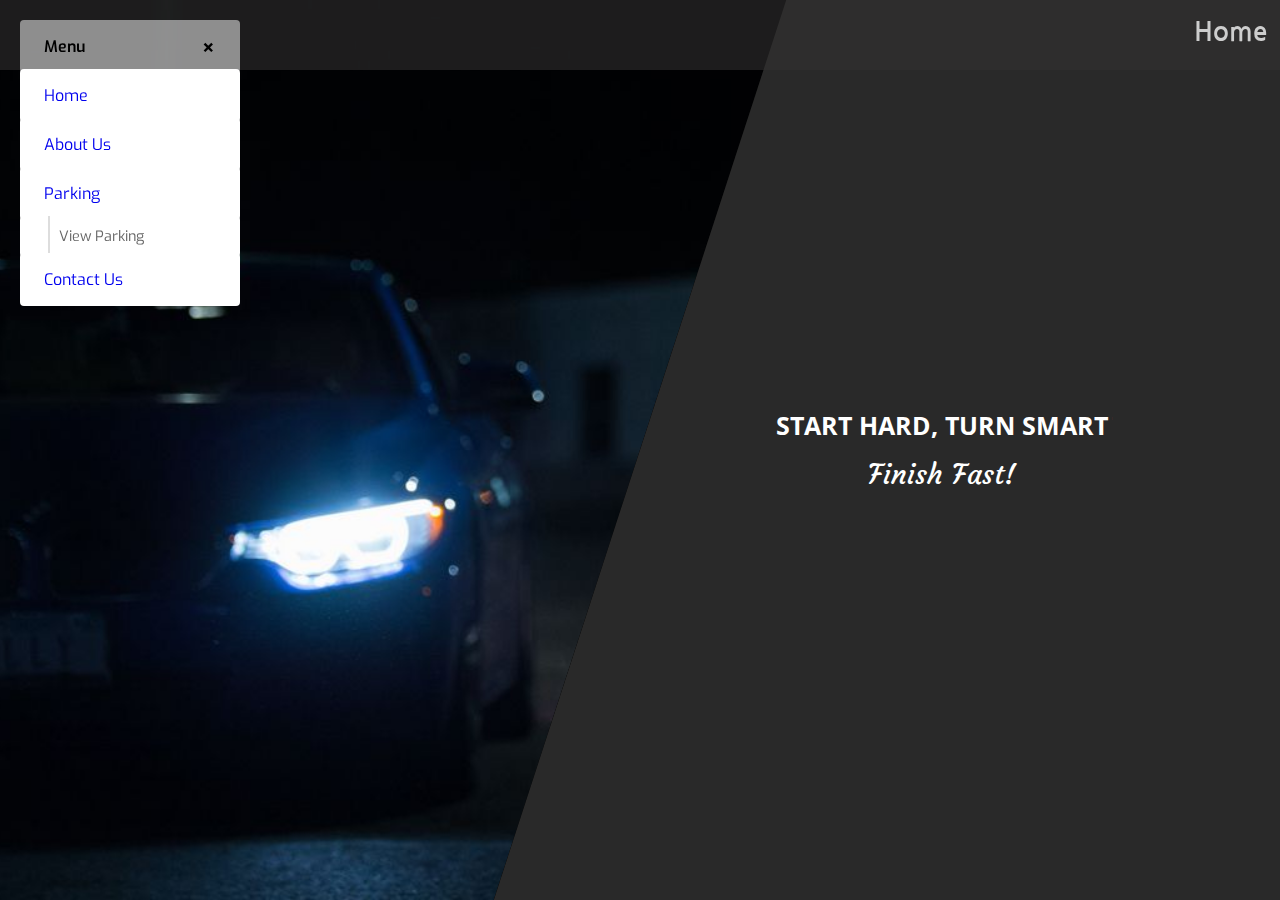
<file: index.html>
<!DOCTYPE html>
<html>
    <meta name="viewport" content="width=device-width, initial-scale=1.0">
    <link rel="stylesheet" href="style.css">
    <link rel="stylesheet" href="style_home.css">
    <link rel="preconnect" href="https://fonts.gstatic.com">
<link href="https://fonts.googleapis.com/css2?family=Open+Sans&display=swap" rel="stylesheet">
    <script src="https://cdnjs.cloudflare.com/ajax/libs/jquery/2.1.3/jquery.min.js"></script>
  
    

    <script>
        $(document).ready(function() {

var curPage = 1;
var numOfPages = $(".skw-page").length;
var animTime = 1000;
var scrolling = false;
var pgPrefix = ".skw-page-";

function pagination() {
  scrolling = true;

  $(pgPrefix + curPage).removeClass("inactive").addClass("active");
  $(pgPrefix + (curPage - 1)).addClass("inactive");
  $(pgPrefix + (curPage + 1)).removeClass("active");

  setTimeout(function() {
    scrolling = false;
  }, animTime);
};

function navigateUp() {
  if (curPage === 1) return;
  curPage--;
  pagination();
};

function navigateDown() {
  if (curPage === numOfPages) return;
  curPage++;
  pagination();
};

$(document).on("mousewheel DOMMouseScroll", function(e) {
  if (scrolling) return;
  if (e.originalEvent.wheelDelta > 0 || e.originalEvent.detail < 0) {
    navigateUp();
  } else { 
    navigateDown();
  }
});

$(document).on("keydown", function(e) {
  if (scrolling) return;
  if (e.which === 38) {
    navigateUp();
  } else if (e.which === 40) {
    navigateDown();
  }
});

});
    </script>

<body>
  
  <div class="menudiv">
    <nav class="menu">
        <header>Menu <span>×</span></header>
        <ol>
            <li class="menu-item"><a href="index.html">Home</a></li>
            <li class="menu-item"><a href="html_about.html">About Us</a></li>
            <li class="menu-item">
                <a href="html_view_parking.html">Parking</a>
                <ol class="sub-menu">
                    <li class="menu-item"><a href="html_view_parking.html">View Parking</a></li>
                   
                </ol>
            </li>
            
            
            <li class="menu-item"><a href="html_contact.html">Contact Us</a></li>
        </ol>
        <footer><button aria-label="Toggle Menu">Toggle</button></footer>
    </nav>
    </div>
    <div class="navibar">
      <h3>Home</h3>
    </div>
    <div class="skw-pages">
        <div class="skw-page skw-page-1 active">
          <div class="skw-page__half skw-page__half--left">
            <div class="skw-page__skewed">
              <div class="skw-page__content"></div>
            </div>
          </div>
          <div class="skw-page__half skw-page__half--right">
            <div class="skw-page__skewed">
              <div class="skw-page__content">
                <h2 class="skw-page__heading">Start Hard, Turn Smart</h2>
                <p class="skw-page__description">Finish Fast!</p>
              </div>
            </div>
          </div>
        </div>
        <div class="skw-page skw-page-2">
          <div class="skw-page__half skw-page__half--left">
            <div class="skw-page__skewed">
              <div class="skw-page__content">
                <h2 class="skw-page__heading"></h2>
                <p class="skw-page__description">Work Smarter not Harder, before you start be Safety Smart!</p>
              </div>
            </div>
          </div>
          <div class="skw-page__half skw-page__half--right">
            <div class="skw-page__skewed">
              <div class="skw-page__content"></div>
            </div>
          </div>
        </div>
        
        
      </div>
      <script src="script.js"></script>
      <script src="https://code.jquery.com/jquery-3.3.1.js"></script>
</body>
</html>
</file>
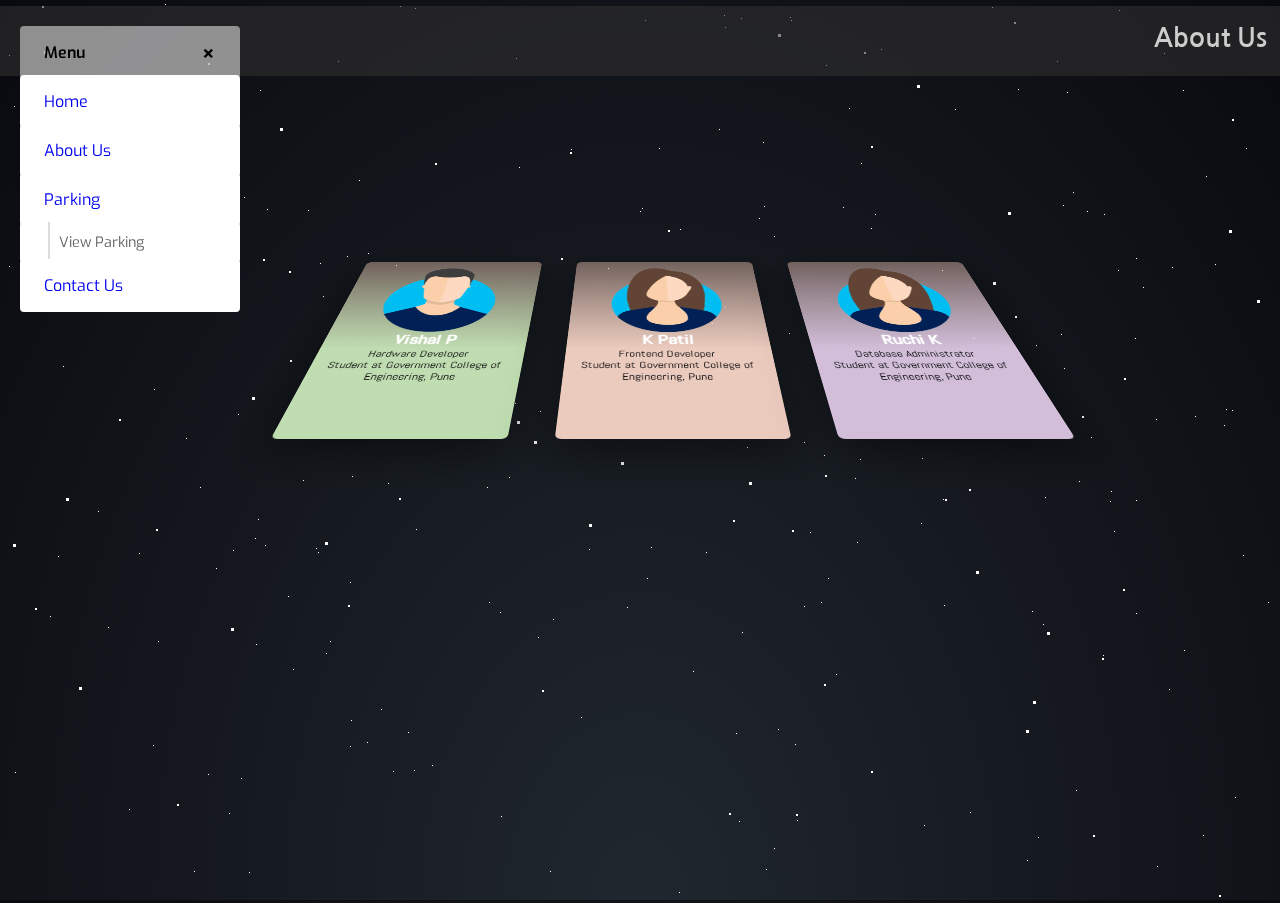
<file: html_about.html>
<!DOCTYPE html>
<html>
    <meta name="viewport" content="width=device-width, initial-scale=1.0">
    <style>
        html{
  height: 100%;
  background: radial-gradient(ellipse at bottom, #20272e 0%, #090a0f 100%);
  overflow: hidden;
  

}
    </style>
    <link rel="stylesheet" href="style.css">
    <link rel="stylesheet" href="style_aboutus.css">
 
<body>
   
    <div id='stars'></div>
    <div id='stars2'></div>
    <div id='stars3'></div>
   
    <div class="menudiv">
        <nav class="menu">
            <header>Menu <span>×</span></header>
            <ol>
                <li class="menu-item"><a href="index.html">Home</a></li>
                <li class="menu-item"><a href="html_about.html">About Us</a></li>
                <li class="menu-item">
                    <a href="html_view_parking.html">Parking</a>
                    <ol class="sub-menu">
                        <li class="menu-item"><a href="html_view_parking.html">View Parking</a></li>
                      
                    </ol>
                </li>
               
                
                <li class="menu-item"><a href="html_contact.html">Contact Us</a></li>
            </ol>
            <footer><button aria-label="Toggle Menu">Toggle</button></footer>
        </nav>
        </div>
        <div class="navibar">
          <h3>About Us</h3>
        </div>
    
    <div class="cards">
        <div class="card1">
        <img src="images/male avatar.png" alt="Vishal">
        <h3>Vishal P</h3>
        <p>Hardware Developer <br> Student at Government College of Engineering, Pune</p>
        </div>

        <div class="card2">
        <img src="images/female avatar.png" alt="Kirti">
        <h3>K Patil</h3>
        <p>Frontend Developer <br> Student at Government College of Engineering, Pune</p>
        </div>

        <div class="card3">
        <img src="images/female avatar.png" alt="Ruchi">
        <h3>Ruchi K</h3>
        <p>Database Administrator<br> Student at Government College of Engineering, Pune</p>
        </div>
    </div>
   
    
    

    
   
    <script src="https://code.jquery.com/jquery-3.3.1.js"></script>
    <script src="script.js"></script>
</body>
</html>
</file>
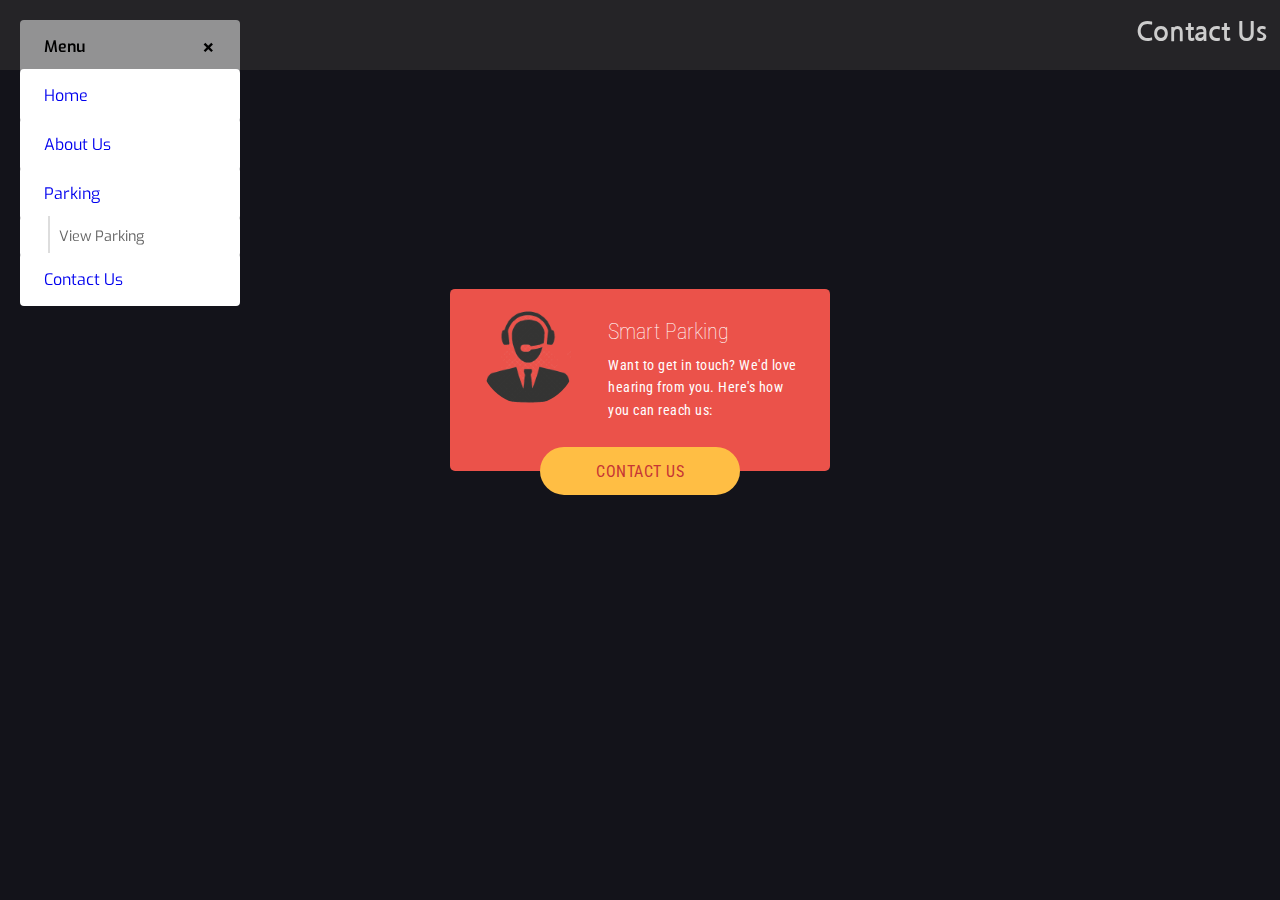
<file: html_contact.html>
<!DOCTYPE html>
<html>
    <meta name="viewport" content="width=device-width, initial-scale=1.0">
    <link rel="stylesheet" href="style.css">

    <link rel="stylesheet" href="style_contact.css">
    

<body>
  
  <div class="menudiv">
    <nav class="menu">
        <header>Menu <span>×</span></header>
        <ol>
            <li class="menu-item"><a href="index.html">Home</a></li>
            <li class="menu-item"><a href="html_about.html">About Us</a></li>
            <li class="menu-item">
                <a href="html_view_parking.html">Parking</a>
                <ol class="sub-menu">
                    <li class="menu-item"><a href="html_view_parking.html">View Parking</a></li>
                    
                </ol>
            </li>
            
            
            <li class="menu-item"><a href="html_contact.html">Contact Us</a></li>
        </ol>
        <footer><button aria-label="Toggle Menu">Toggle</button></footer>
    </nav>
    </div>
    <div class="navibar">
      <h3>Contact Us</h3>
    </div>
        <div class="contact-area">
            <div class="contact">
              <main>
                <section>
                  <div class="content">
                    <img src="images/contactus.png" alt="Profile Image">
          
                    <aside>
                      <h1>Smart Parking </h1>
                      <p>Want to get in touch? We'd love hearing from you. Here's how you can reach us:</p>
                    </aside>
                    
                    <button>
                      <span>Contact Us</span>
                      
                      <svg xmlns="http://www.w3.org/2000/svg" width="48" height="48" viewBox="0 0 48 48"> <g class="nc-icon-wrapper" fill="#444444"> <path d="M14.83 30.83L24 21.66l9.17 9.17L36 28 24 16 12 28z"></path> </g> </svg>
                    </button>
                  </div>
          
                  <div class="title"><p>Contact Me</p></div>
                </section>
          
                
              </main>
          
              <nav>
                <a href="#" class="gmail">
                  <div class="icon">
                    <svg viewBox="0 0 16 16" xmlns="http://www.w3.org/2000/svg"><path d="M16 3v10c0 .567-.433 1-1 1h-1V4.925L8 9.233 2 4.925V14H1c-.567 0-1-.433-1-1V3c0-.283.108-.533.287-.712C.467 2.107.718 2 1 2h.333L8 6.833 14.667 2H15c.283 0 .533.108.713.288.179.179.287.429.287.712z" fill-rule="evenodd"/></svg>
                  </div>
          
                  <div class="content">
                    <h1>Email</h1>
                    <span>Smartparkrusingiot08@gmail.com</span>
                  </div>
                  
                  <svg class="arrow" xmlns="http://www.w3.org/2000/svg" width="48" height="48" viewBox="0 0 48 48"> <g class="nc-icon-wrapper" fill="#444444"> <path d="M17.17 32.92l9.17-9.17-9.17-9.17L20 11.75l12 12-12 12z"></path> </g> </svg>
                </a>
          
                <a href="#" class="facebook">
                  <div class="icon">
                    <svg viewBox="0 0 16 16" xmlns="http://www.w3.org/2000/svg" fill-rule="evenodd" clip-rule="evenodd" stroke-linejoin="round" stroke-miterlimit="1.414"><path d="M15.117 0H.883C.395 0 0 .395 0 .883v14.234c0 .488.395.883.883.883h7.663V9.804H6.46V7.39h2.086V5.607c0-2.066 1.262-3.19 3.106-3.19.883 0 1.642.064 1.863.094v2.16h-1.28c-1 0-1.195.48-1.195 1.18v1.54h2.39l-.31 2.42h-2.08V16h4.077c.488 0 .883-.395.883-.883V.883C16 .395 15.605 0 15.117 0" fill-rule="nonzero"/></svg>
                  </div>
          
                  <div class="content">
                    <h1>Facebook</h1>
                    <span>SmartParkingDesign</span>
                  </div>
                  
                  <svg class="arrow" xmlns="http://www.w3.org/2000/svg" width="48" height="48" viewBox="0 0 48 48"> <g class="nc-icon-wrapper" fill="#444444"> <path d="M17.17 32.92l9.17-9.17-9.17-9.17L20 11.75l12 12-12 12z"></path> </g> </svg>
                </a>
          
                <a href="#" class="twitter">
                  <div class="icon">
                    <svg viewBox="0 0 16 16" xmlns="http://www.w3.org/2000/svg" fill-rule="evenodd" clip-rule="evenodd" stroke-linejoin="round" stroke-miterlimit="1.414"><path d="M16 3.038c-.59.26-1.22.437-1.885.517.677-.407 1.198-1.05 1.443-1.816-.634.37-1.337.64-2.085.79-.598-.64-1.45-1.04-2.396-1.04-1.812 0-3.282 1.47-3.282 3.28 0 .26.03.51.085.75-2.728-.13-5.147-1.44-6.766-3.42C.83 2.58.67 3.14.67 3.75c0 1.14.58 2.143 1.46 2.732-.538-.017-1.045-.165-1.487-.41v.04c0 1.59 1.13 2.918 2.633 3.22-.276.074-.566.114-.865.114-.21 0-.41-.02-.61-.058.42 1.304 1.63 2.253 3.07 2.28-1.12.88-2.54 1.404-4.07 1.404-.26 0-.52-.015-.78-.045 1.46.93 3.18 1.474 5.04 1.474 6.04 0 9.34-5 9.34-9.33 0-.14 0-.28-.01-.42.64-.46 1.2-1.04 1.64-1.7z" fill-rule="nonzero"/></svg>
                  </div>
          
                  <div class="content">
                    <h1>Twitter</h1>
                    <span>@SmartParkingDesign08</span>
                  </div>
                  
                  <svg class="arrow" xmlns="http://www.w3.org/2000/svg" width="48" height="48" viewBox="0 0 48 48"> <g class="nc-icon-wrapper" fill="#444444"> <path d="M17.17 32.92l9.17-9.17-9.17-9.17L20 11.75l12 12-12 12z"></path> </g> </svg>
                </a>
              </nav>
            </div>
          </div>
          <script src="https://cdnjs.cloudflare.com/ajax/libs/jquery/3.2.1/jquery.min.js"></script>
    <script src="script_contact.js"></script>
        <script src="https://code.jquery.com/jquery-3.3.1.js"></script>
        <script src="script.js"></script>
        
    
    </body>
    </html>
</file>
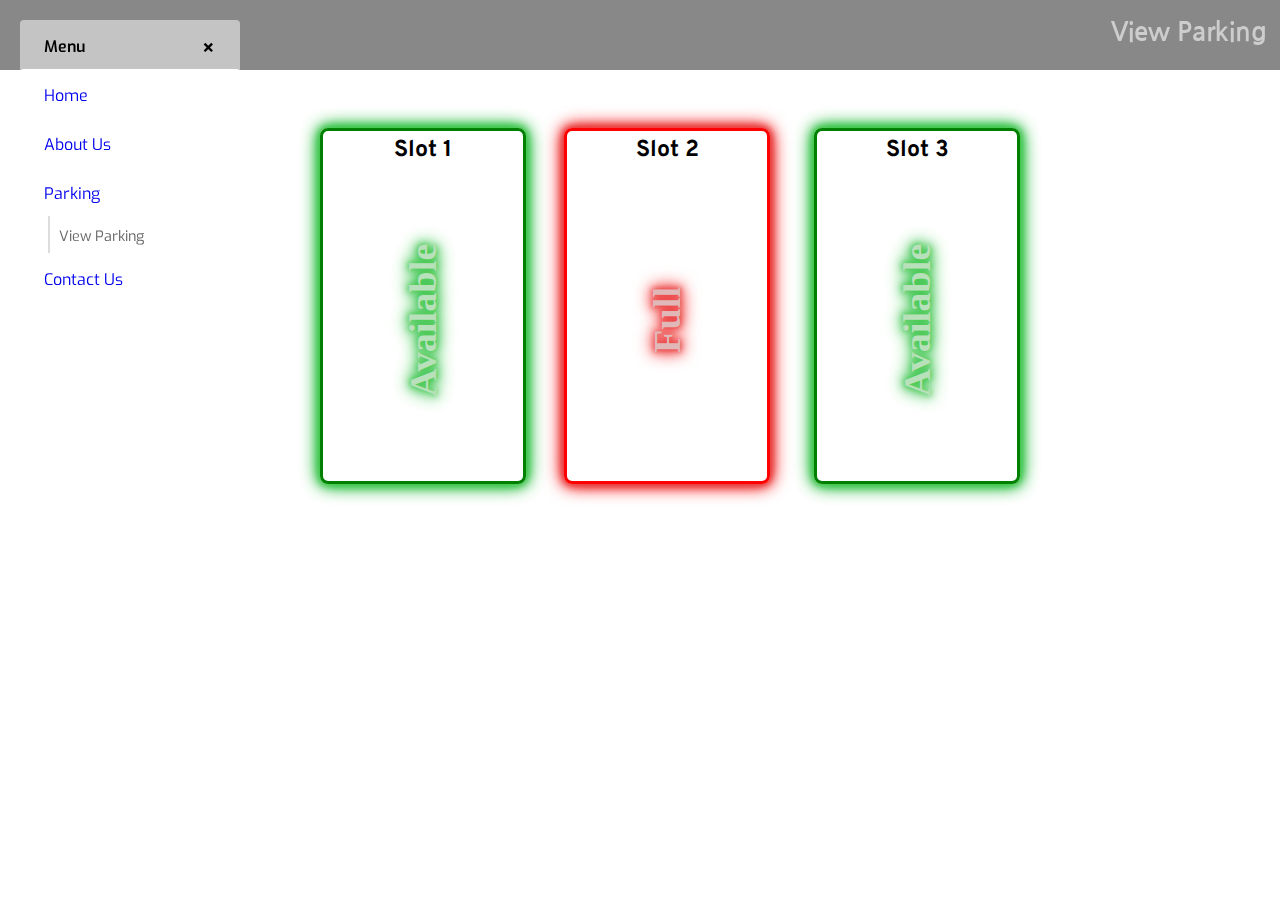
<file: html_view_parking.html>
<!DOCTYPE html>
<html>
    <meta name="viewport" content="width=device-width, initial-scale=1.0">
    <link rel="preconnect" href="https://fonts.gstatic.com">
    <link rel="preconnect" href="https://fonts.gstatic.com">
    <link rel="preconnect" href="https://fonts.gstatic.com">
    <link href="https://fonts.googleapis.com/css2?family=Overpass&display=swap" rel="stylesheet">
    <link rel="stylesheet" href="style.css">
    <link rel="stylesheet" href="style_viewparking.css">
    
   

<body>
  
    <div class="menudiv">
        <nav class="menu">
            <header>Menu <span>×</span></header>
            <ol>
                <li class="menu-item"><a href="index.html">Home</a></li>
                <li class="menu-item"><a href="html_about.html">About Us</a></li>
                <li class="menu-item">
                    <a href="html_view_parking.html">Parking</a>
                    <ol class="sub-menu">
                        <li class="menu-item"><a href="html_view_parking.html">View Parking</a></li>
                        
                    </ol>
                </li>
                
                
                <li class="menu-item"><a href="html_contact.html">Contact Us</a></li>
            </ol>
            <footer><button aria-label="Toggle Menu">Toggle</button></footer>
        </nav>
        </div>
        <div class="navibar">
          <h3>View Parking</h3>
        </div>
        <div class="booking">
        <div class="booking-buttons">
        <div></div>
        <div></div>
        <div></div>
        </div>
        <div class="slots">
            <div id="slot1" class="not-booked">
                <h3 class="slotname">Slot 1</h3>
                <div>
                    <h2></h2>
                </div>
                
            </div>
            <div id="slot2" class="booked">
                <h3 class="slotname">Slot 2</h3>
                <div>
                    <h2></h2>
                </div>
                
            </div>

            <div id="slot3" class="not-booked">
                <h3 class="slotname">Slot 3</h3>
                <div>
                    <h2></h2>
                </div>
            </div>
        </div>
        </div>
      <script src="https://code.jquery.com/jquery-3.3.1.js"></script>
    <script src="script.js"></script>
    
    

</body>
</html>
</file>
<file: style.css>
@import url('https://fonts.googleapis.com/css2?family=Nanum+Gothic:wght@800&display=swap');
@import url('https://fonts.googleapis.com/css2?family=Exo:wght@500&display=swap');
.menudiv{
    position:fixed;
    width:220px;
  z-index: 2;
  }
  nav {
    font-family: 'Exo', sans-serif;
    --duration: .5s;
    --easing: ease-in-out;
    position: relative;
    width: 220px;
    margin: 20px;
  }
  nav ol {
    list-style-type: none;
    margin: 0;
    padding: 0;
  }
  nav li {
    margin: -4px 0 0 0;
  }
  nav a {

    display: block;
    text-decoration: none;
    background: #fff;
    transform-origin: 0 0;
    transition: transform var(--duration) var(--easing), color var(--duration) var(--easing);
    transition-delay: var(--delay-out);
    border-radius: 4px;
    padding: 1em 1.52em;
  }
  nav a:hover {
    background: #efefef;
  }
  nav .sub-menu a {
    font-size: .9em;
    color: #666666;
    border-left: 2em solid white;
    padding: .75em;
    background: linear-gradient(to right, #dddddd 2px, #ffffff 2px);
  }
  nav .sub-menu a:hover {
    background: linear-gradient(to right, #dddddd 2px, #efefef 2px);
  }
  nav header {
    font-weight: 600;
    display: block;
    background: rgba(255, 255, 255, 0.5);
    transform-origin: 0 0;
    transition: transform var(--duration) var(--easing), color var(--duration) var(--easing);
    transition-delay: var(--delay-out);
    border-radius: 4px;
    padding: 1em 1.52em;
  }
  nav header span {
    border: none;
    background: transparent;
    font-size: 1.5em;
    padding: 0;
    cursor: pointer;
    line-height: 1;
    float: right;
  }
  nav footer button {
    position: absolute;
    top: 0;
    left: 0;
    border: none;
    padding: calc(1em - 2px);
    width: 100%;
    transform-origin: 0 0;
    transition: transform var(--duration) var(--easing);
    transition-delay: calc(var(--duration) + (.1s * (var(--count) / 2)));
    cursor: pointer;
    outline: none;
    background: #cdcdcd;
    opacity: 0;
  }
  nav.closed a,
  nav.closed header {
    transform: translateY(calc(var(--top) * -1)) scaleY(0.1) scaleX(0.2);
    transition-delay: var(--delay-in);
    color: transparent;
  }
  nav.closed footer button {
    transition-delay: 0s;
    transform: scaleY(0.7) scaleX(0.2);
  }


.navibar{
    position: fixed;
    display: flex;
    justify-content: right;
    align-items: right;
    flex-direction: row;
    flex-wrap: wrap;
    background-color: #33313193;
    width: 100%;
    height: 70px;
    z-index: 1;
    pointer-events: none;
  }
  .navibar h3{
    font-family: 'Nanum Gothic', sans-serif;
    padding-top: 0.5%;
    padding-left: 10;
    margin:1%;
    justify-content: center;
  text-align: right;
  font-size: 2vw;
  color:#cdcdcd;
    width:100%
  }
</file>
<file: style_home.css>
@import url('https://fonts.googleapis.com/css2?family=Courgette&display=swap');
html {
  scroll-behavior: smooth;
}
body{
  margin: 0;
  padding: 0;
  font-family:Poppins;
}

*, *:before, *:after {
  box-sizing: border-box;
  margin: 0;
  padding: 0;
}

body {
  background: #15181A;
  font-family: "Open Sans", Helvetica, Arial, sans-serif;
}

.skw-pages {
  overflow: hidden;
  position: relative;
  height: 100vh;
}

.skw-page {
  position: absolute;
  left: 0;
  top: 0;
  width: 100%;
}
.skw-page__half {
  position: absolute;
  top: 0;
  width: 50%;
  height: 100vh;
  transition: transform 1s;
}
.skw-page__half--left {
  left: 0;
  transform: translate3d(-32.4vh, 100%, 0);
}
.skw-page__half--right {
  left: 50%;
  transform: translate3d(32.4vh, -100%, 0);
}
.skw-page.active .skw-page__half {
  transform: translate3d(0, 0, 0);
}
.skw-page__skewed {
  overflow: hidden;
  position: absolute;
  top: 0;
  width: 140%;
  height: 100%;
  transform: skewX(-18deg);
  background: #000;
}
.skw-page__half--left .skw-page__skewed {
  left: -40%;
}
.skw-page__half--right .skw-page__skewed {
  right: -40%;
}
.skw-page__content {
  display: flex;
  align-items: center;
  justify-content: center;
  flex-flow: column wrap;
  position: absolute;
  left: 0;
  top: 0;
  width: 100%;
  height: 100%;
  padding: 0 30%;
  color: #fff;
  transform: skewX(18deg);
  transition: transform 1s, opacity 1s;
  background-size: cover;
}
.skw-page__half--left .skw-page__content {
  padding-left: 30%;
  padding-right: 30%;
  transform-origin: 100% 0;
}
.skw-page__half--right .skw-page__content {
  padding-left: 30%;
  padding-right: 30%;
  transform-origin: 0 100%;
}
.skw-page.inactive .skw-page__content {
  opacity: 0.5;
  transform: skewX(18deg) scale(0.95);
}
.skw-page__heading {
  
  margin-bottom: 15px;
  text-transform: uppercase;
  font-size: 25px;
  text-align: center;
}
.skw-page__description {
  font-size: 28px;
  text-align: center;
  font-family: 'Courgette', cursive;}
.skw-page__link {
  color: #FFA0A0;
}
.skw-page-1 .skw-page__half--left .skw-page__content {
  background-image: url("images/home_1.jpg");
}
.skw-page-1 .skw-page__half--right .skw-page__content {
  background: #292929;
}
.skw-page-2 .skw-page__half--left .skw-page__content {
  background: #292929;
}
.skw-page-2 .skw-page__half--right .skw-page__content {
  background-image: url("images/home_2.jpg");
}
.skw-page-3 .skw-page__half--left .skw-page__content {
  background-image: url("images/home_3.jpg");
}
.skw-page-3 .skw-page__half--right .skw-page__content {
  background: #292929;
}
.skw-page-4 .skw-page__half--left .skw-page__content {
  background: #292929;
}
.skw-page-4 .skw-page__half--right .skw-page__content {
  background-image: url("images/home_4.jpg");
}
.skw-page-5 .skw-page__half--left .skw-page__content {
  background-image: url("images/home_5.jpg");
}
.skw-page-5 .skw-page__half--right .skw-page__content {
  background: #292929;
}
</file>
<file: style_aboutus.css>
@import url('https://fonts.googleapis.com/css2?family=Quattrocento+Sans:wght@700&family=Raleway:wght@500&family=Signika:wght@300&family=Varela+Round&display=swap');
@import url('https://fonts.googleapis.com/css?family=Exo:700');
@import url('https://fonts.googleapis.com/css?family=Abel');
@import url("https://fonts.googleapis.com/css?family=Montserrat");

*{
  margin: 0;
  padding: 0;
}
html, body {
  height:100vh;
  overflow: hidden;
}




.wrapper{
  width: 100%;
}

#stars {
  
  width: 1px;
  height: 1px;
  background: transparent;
  box-shadow: 1925px 1770px #FFF , 1214px 1442px #FFF , 128px 1890px #FFF , 1514px 1041px #FFF , 1859px 436px #FFF , 1252px 1587px #FFF , 565px 1115px #FFF , 474px 1481px #FFF , 129px 809px #FFF , 1038px 837px #FFF , 1532px 1378px #FFF , 518px 1032px #FFF , 293px 669px #FFF , 706px 552px #FFF , 221px 161px #FFF , 1635px 1562px #FFF , 249px 872px #FFF , 1571px 1759px #FFF , 1183px 90px #FFF , 1582px 248px #FFF , 32px 1486px #FFF , 519px 167px #FFF , 869px 368px #FFF , 863px 1617px #FFF , 216px 568px #FFF , 165px 4px #FFF , 826px 65px #FFF , 1045px 497px #FFF , 880px 408px #FFF , 1828px 1195px #FFF , 550px 1755px #FFF , 1086px 1274px #FFF , 255px 538px #FFF , 579px 1208px #FFF , 77px 1325px #FFF , 413px 1088px #FFF , 1525px 1801px #FFF , 1730px 484px #FFF , 83px 1185px #FFF , 354px 1393px #FFF , 221px 1348px #FFF , 665px 1918px #FFF , 1004px 1194px #FFF , 712px 323px #FFF , 1985px 156px #FFF , 415px 8px #FFF , 1773px 1634px #FFF , 1493px 126px #FFF , 1438px 1493px #FFF , 258px 519px #FFF , 1655px 25px #FFF , 1371px 756px #FFF , 1498px 1635px #FFF , 1777px 1174px #FFF , 659px 148px #FFF , 1572px 365px #FFF , 1738px 1608px #FFF , 62px 1332px #FFF , 1691px 875px #FFF , 885px 1363px #FFF , 1207px 1455px #FFF , 810px 532px #FFF , 1794px 1980px #FFF , 865px 1204px #FFF , 1146px 1409px #FFF , 1547px 1459px #FFF , 1865px 1167px #FFF , 214px 1201px #FFF , 1780px 1081px #FFF , 1214px 1165px #FFF , 388px 483px #FFF , 1545px 75px #FFF , 660px 1192px #FFF , 857px 542px #FFF , 721px 1333px #FFF , 789px 333px #FFF , 955px 109px #FFF , 1855px 212px #FFF , 934px 1254px #FFF , 1650px 1184px #FFF , 1668px 1683px #FFF , 1474px 1050px #FFF , 193px 82px #FFF , 414px 770px #FFF , 384px 1977px #FFF , 1653px 203px #FFF , 641px 949px #FFF , 540px 411px #FFF , 1206px 1890px #FFF , 739px 821px #FFF , 1359px 1929px #FFF , 1104px 214px #FFF , 1668px 986px #FFF , 763px 142px #FFF , 1943px 1598px #FFF , 308px 210px #FFF , 445px 378px #FFF , 589px 549px #FFF , 1982px 242px #FFF , 611px 1334px #FFF , 310px 1850px #FFF , 1381px 835px #FFF , 36px 1881px #FFF , 1361px 1871px #FFF , 942px 1427px #FFF , 1668px 50px #FFF , 265px 545px #FFF , 836px 396px #FFF , 763px 1700px #FFF , 1902px 1492px #FFF , 1528px 1537px #FFF , 260px 90px #FFF , 392px 1972px #FFF , 432px 765px #FFF , 1063px 205px #FFF , 512px 1560px #FFF , 211px 1986px #FFF , 685px 1613px #FFF , 797px 820px #FFF , 766px 869px #FFF , 1845px 127px #FFF , 1287px 1336px #FFF , 1307px 14px #FFF , 830px 1131px #FFF , 1651px 1632px #FFF , 705px 1789px #FFF , 1917px 1570px #FFF , 263px 1005px #FFF , 883px 1117px #FFF , 1477px 1840px #FFF , 1628px 568px #FFF , 584px 1586px #FFF , 1665px 1216px #FFF , 1457px 5px #FFF , 352px 929px #FFF , 338px 61px #FFF , 1876px 1815px #FFF , 206px 1517px #FFF , 1823px 1993px #FFF , 1146px 1466px #FFF , 441px 1500px #FFF , 242px 1760px #FFF , 905px 1364px #FFF , 20px 1593px #FFF , 14px 106px #FFF , 1697px 523px #FFF , 368px 253px #FFF , 500px 612px #FFF , 645px 20px #FFF , 108px 627px #FFF , 1331px 1656px #FFF , 1758px 610px #FFF , 320px 263px #FFF , 1752px 583px #FFF , 585px 1788px #FFF , 1520px 1628px #FFF , 1134px 1214px #FFF , 1975px 1647px #FFF , 871px 228px #FFF , 875px 214px #FFF , 956px 1006px #FFF , 552px 1432px #FFF , 1293px 953px #FFF , 194px 871px #FFF , 25px 1794px #FFF , 1103px 655px #FFF , 1577px 572px #FFF , 323px 296px #FFF , 1119px 10px #FFF , 152px 1452px #FFF , 532px 1063px #FFF , 256px 644px #FFF , 1927px 1911px #FFF , 1341px 106px #FFF , 861px 163px #FFF , 205px 941px #FFF , 1395px 485px #FFF , 1435px 1797px #FFF , 804px 442px #FFF , 1742px 2px #FFF , 1836px 380px #FFF , 1477px 1723px #FFF , 1195px 416px #FFF , 186px 438px #FFF , 1398px 791px #FFF , 982px 1741px #FFF , 642px 208px #FFF , 1079px 481px #FFF , 347px 256px #FFF , 1172px 267px #FFF , 1128px 1657px #FFF , 1475px 128px #FFF , 269px 1466px #FFF , 1672px 1457px #FFF , 108px 1251px #FFF , 1203px 835px #FFF , 9px 266px #FFF , 206px 988px #FFF , 1773px 11px #FFF , 971px 427px #FFF , 419px 1863px #FFF , 9px 55px #FFF , 1694px 1056px #FFF , 1448px 1751px #FFF , 791px 20px #FFF , 157px 1401px #FFF , 500px 1428px #FFF , 1488px 1703px #FFF , 72px 1903px #FFF , 158px 641px #FFF , 828px 578px #FFF , 1114px 531px #FFF , 1881px 524px #FFF , 51px 51px #FFF , 1136px 258px #FFF , 608px 268px #FFF , 1525px 1251px #FFF , 1444px 365px #FFF , 242px 1225px #FFF , 1309px 284px #FFF , 146px 1814px #FFF , 1156px 419px #FFF , 550px 871px #FFF , 1067px 92px #FFF , 1971px 353px #FFF , 1066px 1477px #FFF , 1143px 287px #FFF , 670px 1880px #FFF , 781px 1868px #FFF , 810px 1801px #FFF , 921px 523px #FFF , 489px 602px #FFF , 1059px 1815px #FFF , 73px 1219px #FFF , 1919px 1475px #FFF , 1057px 61px #FFF , 640px 211px #FFF , 742px 632px #FFF , 1022px 409px #FFF , 15px 772px #FFF , 205px 993px #FFF , 707px 1932px #FFF , 112px 1239px #FFF , 1276px 1041px #FFF , 1459px 1388px #FFF , 1013px 1298px #FFF , 482px 1988px #FFF , 690px 901px #FFF , 1988px 1957px #FFF , 416px 529px #FFF , 148px 1491px #FFF , 1896px 139px #FFF , 110px 1607px #FFF , 1216px 1896px #FFF , 1061px 334px #FFF , 1317px 33px #FFF , 690px 1138px #FFF , 855px 478px #FFF , 713px 1601px #FFF , 821px 1020px #FFF , 1740px 1393px #FFF , 1720px 1069px #FFF , 1309px 1689px #FFF , 487px 487px #FFF , 1779px 1509px #FFF , 944px 605px #FFF , 139px 553px #FFF , 1280px 318px #FFF , 1618px 371px #FFF , 1999px 1994px #FFF , 1982px 1003px #FFF , 804px 606px #FFF , 1467px 1710px #FFF , 778px 729px #FFF , 1615px 365px #FFF , 434px 1050px #FFF , 1581px 912px #FFF , 1147px 1450px #FFF , 599px 1259px #FFF , 1144px 1828px #FFF , 1533px 388px #FFF , 919px 1511px #FFF , 1329px 741px #FFF , 1799px 1053px #FFF , 1716px 1989px #FFF , 229px 813px #FFF , 1824px 1320px #FFF , 1215px 264px #FFF , 1548px 1885px #FFF , 1652px 903px #FFF , 1086px 1523px #FFF , 288px 596px #FFF , 1285px 1012px #FFF , 1518px 1126px #FFF , 941px 1890px #FFF , 1374px 851px #FFF , 732px 1687px #FFF , 898px 1527px #FFF , 205px 972px #FFF , 1533px 222px #FFF , 1983px 428px #FFF , 1812px 455px #FFF , 438px 374px #FFF , 111px 1084px #FFF , 1136px 613px #FFF , 943px 499px #FFF , 1203px 1779px #FFF , 1969px 300px #FFF , 826px 1405px #FFF , 944px 385px #FFF , 843px 207px #FFF , 1205px 1968px #FFF , 337px 1974px #FFF , 1708px 721px #FFF , 571px 149px #FFF , 1725px 1300px #FFF , 244px 197px #FFF , 1641px 1831px #FFF , 1377px 959px #FFF , 1705px 488px #FFF , 860px 459px #FFF , 401px 359px #FFF , 1739px 564px #FFF , 352px 476px #FFF , 350px 582px #FFF , 1055px 1207px #FFF , 1451px 881px #FFF , 1992px 1443px #FFF , 1191px 1224px #FFF , 330px 641px #FFF , 712px 411px #FFF , 1418px 1095px #FFF , 1118px 270px #FFF , 881px 49px #FFF , 610px 1428px #FFF , 1729px 1137px #FFF , 790px 17px #FFF , 45px 950px #FFF , 686px 1910px #FFF , 516px 58px #FFF , 351px 720px #FFF , 1616px 312px #FFF , 840px 1782px #FFF , 1374px 201px #FFF , 1149px 1520px #FFF , 724px 15px #FFF , 1906px 755px #FFF , 113px 1797px #FFF , 691px 1909px #FFF , 196px 1643px #FFF , 1408px 214px #FFF , 381px 709px #FFF , 719px 129px #FFF , 55px 1021px #FFF , 726px 1637px #FFF , 1617px 991px #FFF , 1018px 89px #FFF , 1898px 104px #FFF , 1235px 797px #FFF , 1416px 1070px #FFF , 359px 180px #FFF , 851px 1487px #FFF , 992px 7px #FFF , 58px 1065px #FFF , 814px 1872px #FFF , 1297px 1367px #FFF , 596px 403px #FFF , 1103px 1751px #FFF , 1235px 1562px #FFF , 1388px 959px #FFF , 441px 1012px #FFF , 1392px 1872px #FFF , 903px 1142px #FFF , 215px 987px #FFF , 679px 892px #FFF , 736px 733px #FFF , 725px 307px #FFF , 1029px 1893px #FFF , 1349px 1993px #FFF , 267px 209px #FFF , 1888px 471px #FFF , 26px 1333px #FFF , 333px 1699px #FFF , 1291px 294px #FFF , 1930px 1058px #FFF , 98px 511px #FFF , 827px 1752px #FFF , 50px 616px #FFF , 680px 1355px #FFF , 1169px 689px #FFF , 595px 1414px #FFF , 208px 774px #FFF , 293px 986px #FFF , 1971px 452px #FFF , 657px 1026px #FFF , 1226px 409px #FFF , 912px 1634px #FFF , 1243px 555px #FFF , 1775px 170px #FFF , 363px 1261px #FFF , 414px 1747px #FFF , 1381px 156px #FFF , 1796px 1781px #FFF , 1472px 1284px #FFF , 1782px 743px #FFF , 408px 732px #FFF , 1844px 1315px #FFF , 1724px 407px #FFF , 1129px 1342px #FFF , 1722px 1635px #FFF , 1403px 1390px #FFF , 56px 1554px #FFF , 1847px 1946px #FFF , 803px 1997px #FFF , 1101px 976px #FFF , 500px 1973px #FFF , 1998px 1263px #FFF , 303px 480px #FFF , 789px 1272px #FFF , 1175px 1176px #FFF , 1908px 1538px #FFF , 1369px 1551px #FFF , 1212px 1885px #FFF , 1723px 1165px #FFF , 1110px 501px #FFF , 700px 1970px #FFF , 1355px 1642px #FFF , 308px 974px #FFF , 677px 1771px #FFF , 1960px 944px #FFF , 979px 1005px #FFF , 1397px 1740px #FFF , 1823px 1907px #FFF , 1521px 666px #FFF , 1030px 1041px #FFF , 617px 1556px #FFF , 1677px 661px #FFF , 1232px 410px #FFF , 759px 218px #FFF , 1486px 1659px #FFF , 1097px 1836px #FFF , 581px 717px #FFF , 790px 1801px #FFF , 6px 1433px #FFF , 1076px 790px #FFF , 664px 1020px #FFF , 1108px 1608px #FFF , 1905px 849px #FFF , 1064px 368px #FFF , 392px 966px #FFF , 1771px 1351px #FFF , 911px 1656px #FFF , 680px 229px #FFF , 959px 1770px #FFF , 691px 1859px #FFF , 1245px 1804px #FFF , 1974px 1715px #FFF , 324px 1948px #FFF , 1106px 1134px #FFF , 569px 1641px #FFF , 1610px 1025px #FFF , 200px 487px #FFF , 169px 1078px #FFF , 1715px 772px #FFF , 1104px 1506px #FFF , 1027px 860px #FFF , 1679px 1123px #FFF , 1145px 972px #FFF , 1648px 1045px #FFF , 135px 1053px #FFF , 1029px 1509px #FFF , 1087px 211px #FFF , 553px 619px #FFF , 509px 477px #FFF , 836px 674px #FFF , 1217px 999px #FFF , 316px 548px #FFF , 527px 994px #FFF , 1396px 1650px #FFF , 367px 742px #FFF , 962px 362px #FFF , 1706px 1917px #FFF , 544px 1590px #FFF , 63px 366px #FFF , 1235px 1956px #FFF , 481px 956px #FFF , 1897px 599px #FFF , 1368px 1682px #FFF , 396px 265px #FFF , 929px 1506px #FFF , 1381px 1570px #FFF , 1718px 812px #FFF , 267px 1359px #FFF , 1202px 1354px #FFF , 394px 1980px #FFF , 401px 301px #FFF , 1206px 176px #FFF , 1678px 1111px #FFF , 1268px 602px #FFF , 1309px 1982px #FFF , 318px 552px #FFF , 58px 556px #FFF , 876px 1602px #FFF , 1801px 1564px #FFF , 154px 389px #FFF , 1474px 1086px #FFF , 1563px 389px #FFF , 1164px 53px #FFF , 515px 1137px #FFF , 698px 1674px #FFF , 1600px 340px #FFF , 1949px 12px #FFF , 1970px 1388px #FFF , 1343px 1422px #FFF , 1157px 866px #FFF , 1667px 326px #FFF , 1992px 1361px #FFF , 1677px 529px #FFF , 1566px 823px #FFF , 1016px 1507px #FFF , 1541px 420px #FFF , 400px 6px #FFF , 153px 745px #FFF , 1743px 1586px #FFF , 158px 1833px #FFF , 1374px 736px #FFF , 1379px 242px #FFF , 725px 27px #FFF , 600px 355px #FFF , 1670px 127px #FFF , 795px 744px #FFF , 1136px 500px #FFF , 538px 637px #FFF , 392px 1561px #FFF , 238px 414px #FFF , 922px 458px #FFF , 1802px 576px #FFF , 1757px 1761px #FFF , 706px 965px #FFF , 1036px 345px #FFF , 881px 1121px #FFF , 1404px 1441px #FFF , 1032px 611px #FFF , 1598px 1378px #FFF , 509px 906px #FFF , 669px 286px #FFF , 824px 455px #FFF , 157px 1110px #FFF , 661px 1326px #FFF , 819px 1221px #FFF , 487px 427px #FFF , 1726px 1547px #FFF , 613px 1617px #FFF , 1673px 235px #FFF , 1736px 1768px #FFF , 393px 771px #FFF , 1305px 1232px #FFF , 531px 1062px #FFF , 1416px 523px #FFF , 651px 547px #FFF , 1692px 496px #FFF , 1091px 437px #FFF , 1003px 1024px #FFF , 200px 1991px #FFF , 1988px 1214px #FFF , 956px 356px #FFF , 1637px 1817px #FFF , 211px 125px #FFF , 1711px 974px #FFF , 1849px 814px #FFF , 844px 301px #FFF , 1307px 1107px #FFF , 1688px 946px #FFF , 1463px 1186px #FFF , 1269px 1979px #FFF , 1818px 1281px #FFF , 93px 148px #FFF , 764px 206px #FFF , 647px 578px #FFF , 350px 746px #FFF , 741px 1020px #FFF , 160px 1759px #FFF , 1288px 791px #FFF , 1597px 1038px #FFF , 536px 1277px #FFF , 1884px 422px #FFF , 1705px 1405px #FFF , 1557px 414px #FFF , 1850px 1645px #FFF , 321px 930px #FFF , 35px 1876px #FFF , 870px 1716px #FFF , 841px 1091px #FFF , 4px 1905px #FFF , 821px 602px #FFF , 1414px 1613px #FFF , 1426px 620px #FFF , 1668px 267px #FFF , 1762px 426px #FFF , 1876px 789px #FFF , 693px 671px #FFF , 227px 1065px #FFF , 1908px 1524px #FFF , 1326px 863px #FFF , 1507px 1484px #FFF , 1135px 338px #FFF , 884px 1286px #FFF , 1753px 1341px #FFF , 1070px 1608px #FFF , 1373px 1097px #FFF , 434px 1768px #FFF , 603px 1222px #FFF , 338px 903px #FFF , 233px 550px #FFF , 741px 18px #FFF , 834px 1056px #FFF , 1824px 119px #FFF , 1785px 388px #FFF , 1335px 1829px #FFF , 1833px 877px #FFF , 1526px 1692px #FFF , 1596px 1392px #FFF , 1848px 1266px #FFF , 998px 1249px #FFF , 1531px 1186px #FFF , 1910px 390px #FFF , 1586px 980px #FFF , 501px 816px #FFF , 1246px 148px #FFF , 849px 108px #FFF , 1723px 140px #FFF , 1291px 1286px #FFF , 774px 236px #FFF , 747px 447px #FFF , 53px 1822px #FFF , 1326px 1076px #FFF , 1336px 784px #FFF , 627px 607px #FFF , 1552px 1845px #FFF , 631px 1267px #FFF , 924px 825px #FFF , 1454px 1101px #FFF , 1419px 28px #FFF , 1555px 368px #FFF , 1688px 1761px #FFF , 1224px 425px #FFF , 326px 653px #FFF , 1798px 1102px #FFF , 1780px 391px #FFF , 1043px 624px #FFF , 1028px 1115px #FFF , 1252px 1789px #FFF , 1075px 1695px #FFF , 749px 1894px #FFF , 1406px 897px #FFF , 884px 1519px #FFF , 942px 270px #FFF , 650px 1475px #FFF , 1622px 1853px #FFF , 98px 1560px #FFF , 1524px 993px #FFF , 1916px 462px #FFF , 1942px 436px #FFF , 1609px 1531px #FFF , 126px 182px #FFF , 356px 928px #FFF , 774px 848px #FFF , 1997px 239px #FFF , 1597px 575px #FFF , 1184px 650px #FFF , 1691px 823px #FFF , 1893px 761px #FFF , 1863px 509px #FFF , 1055px 1867px #FFF , 1706px 130px #FFF , 916px 283px #FFF , 1073px 192px #FFF , 515px 403px #FFF , 114px 1289px #FFF , 1623px 542px #FFF , 970px 812px #FFF , 1757px 1382px #FFF , 1381px 1477px #FFF , 241px 778px #FFF , 542px 1605px #FFF , 1740px 100px #FFF , 548px 1360px #FFF , 1111px 491px #FFF , 990px 1291px #FFF , 1177px 1148px #FFF , 1451px 388px #FFF , 1494px 535px #FFF , 369px 1920px #FFF , 558px 1400px #FFF , 1511px 490px #FFF , 113px 1937px #FFF , 870px 1297px #FFF , 1135px 1082px #FFF , 1743px 376px #FFF , 1735px 234px #FFF;
  animation: animStar 50s linear infinite;
}
#stars:after {
  content: " ";
  position: absolute;
 

 top: 100%;
  width: 1px;
  height: 1px;
  background: transparent;
  box-shadow: 1925px 1770px #FFF , 1214px 1442px #FFF , 128px 1890px #FFF , 1514px 1041px #FFF , 1859px 436px #FFF , 1252px 1587px #FFF , 565px 1115px #FFF , 474px 1481px #FFF , 129px 809px #FFF , 1038px 837px #FFF , 1532px 1378px #FFF , 518px 1032px #FFF , 293px 669px #FFF , 706px 552px #FFF , 221px 161px #FFF , 1635px 1562px #FFF , 249px 872px #FFF , 1571px 1759px #FFF , 1183px 90px #FFF , 1582px 248px #FFF , 32px 1486px #FFF , 519px 167px #FFF , 869px 368px #FFF , 863px 1617px #FFF , 216px 568px #FFF , 165px 4px #FFF , 826px 65px #FFF , 1045px 497px #FFF , 880px 408px #FFF , 1828px 1195px #FFF , 550px 1755px #FFF , 1086px 1274px #FFF , 255px 538px #FFF , 579px 1208px #FFF , 77px 1325px #FFF , 413px 1088px #FFF , 1525px 1801px #FFF , 1730px 484px #FFF , 83px 1185px #FFF , 354px 1393px #FFF , 221px 1348px #FFF , 665px 1918px #FFF , 1004px 1194px #FFF , 712px 323px #FFF , 1985px 156px #FFF , 415px 8px #FFF , 1773px 1634px #FFF , 1493px 126px #FFF , 1438px 1493px #FFF , 258px 519px #FFF , 1655px 25px #FFF , 1371px 756px #FFF , 1498px 1635px #FFF , 1777px 1174px #FFF , 659px 148px #FFF , 1572px 365px #FFF , 1738px 1608px #FFF , 62px 1332px #FFF , 1691px 875px #FFF , 885px 1363px #FFF , 1207px 1455px #FFF , 810px 532px #FFF , 1794px 1980px #FFF , 865px 1204px #FFF , 1146px 1409px #FFF , 1547px 1459px #FFF , 1865px 1167px #FFF , 214px 1201px #FFF , 1780px 1081px #FFF , 1214px 1165px #FFF , 388px 483px #FFF , 1545px 75px #FFF , 660px 1192px #FFF , 857px 542px #FFF , 721px 1333px #FFF , 789px 333px #FFF , 955px 109px #FFF , 1855px 212px #FFF , 934px 1254px #FFF , 1650px 1184px #FFF , 1668px 1683px #FFF , 1474px 1050px #FFF , 193px 82px #FFF , 414px 770px #FFF , 384px 1977px #FFF , 1653px 203px #FFF , 641px 949px #FFF , 540px 411px #FFF , 1206px 1890px #FFF , 739px 821px #FFF , 1359px 1929px #FFF , 1104px 214px #FFF , 1668px 986px #FFF , 763px 142px #FFF , 1943px 1598px #FFF , 308px 210px #FFF , 445px 378px #FFF , 589px 549px #FFF , 1982px 242px #FFF , 611px 1334px #FFF , 310px 1850px #FFF , 1381px 835px #FFF , 36px 1881px #FFF , 1361px 1871px #FFF , 942px 1427px #FFF , 1668px 50px #FFF , 265px 545px #FFF , 836px 396px #FFF , 763px 1700px #FFF , 1902px 1492px #FFF , 1528px 1537px #FFF , 260px 90px #FFF , 392px 1972px #FFF , 432px 765px #FFF , 1063px 205px #FFF , 512px 1560px #FFF , 211px 1986px #FFF , 685px 1613px #FFF , 797px 820px #FFF , 766px 869px #FFF , 1845px 127px #FFF , 1287px 1336px #FFF , 1307px 14px #FFF , 830px 1131px #FFF , 1651px 1632px #FFF , 705px 1789px #FFF , 1917px 1570px #FFF , 263px 1005px #FFF , 883px 1117px #FFF , 1477px 1840px #FFF , 1628px 568px #FFF , 584px 1586px #FFF , 1665px 1216px #FFF , 1457px 5px #FFF , 352px 929px #FFF , 338px 61px #FFF , 1876px 1815px #FFF , 206px 1517px #FFF , 1823px 1993px #FFF , 1146px 1466px #FFF , 441px 1500px #FFF , 242px 1760px #FFF , 905px 1364px #FFF , 20px 1593px #FFF , 14px 106px #FFF , 1697px 523px #FFF , 368px 253px #FFF , 500px 612px #FFF , 645px 20px #FFF , 108px 627px #FFF , 1331px 1656px #FFF , 1758px 610px #FFF , 320px 263px #FFF , 1752px 583px #FFF , 585px 1788px #FFF , 1520px 1628px #FFF , 1134px 1214px #FFF , 1975px 1647px #FFF , 871px 228px #FFF , 875px 214px #FFF , 956px 1006px #FFF , 552px 1432px #FFF , 1293px 953px #FFF , 194px 871px #FFF , 25px 1794px #FFF , 1103px 655px #FFF , 1577px 572px #FFF , 323px 296px #FFF , 1119px 10px #FFF , 152px 1452px #FFF , 532px 1063px #FFF , 256px 644px #FFF , 1927px 1911px #FFF , 1341px 106px #FFF , 861px 163px #FFF , 205px 941px #FFF , 1395px 485px #FFF , 1435px 1797px #FFF , 804px 442px #FFF , 1742px 2px #FFF , 1836px 380px #FFF , 1477px 1723px #FFF , 1195px 416px #FFF , 186px 438px #FFF , 1398px 791px #FFF , 982px 1741px #FFF , 642px 208px #FFF , 1079px 481px #FFF , 347px 256px #FFF , 1172px 267px #FFF , 1128px 1657px #FFF , 1475px 128px #FFF , 269px 1466px #FFF , 1672px 1457px #FFF , 108px 1251px #FFF , 1203px 835px #FFF , 9px 266px #FFF , 206px 988px #FFF , 1773px 11px #FFF , 971px 427px #FFF , 419px 1863px #FFF , 9px 55px #FFF , 1694px 1056px #FFF , 1448px 1751px #FFF , 791px 20px #FFF , 157px 1401px #FFF , 500px 1428px #FFF , 1488px 1703px #FFF , 72px 1903px #FFF , 158px 641px #FFF , 828px 578px #FFF , 1114px 531px #FFF , 1881px 524px #FFF , 51px 51px #FFF , 1136px 258px #FFF , 608px 268px #FFF , 1525px 1251px #FFF , 1444px 365px #FFF , 242px 1225px #FFF , 1309px 284px #FFF , 146px 1814px #FFF , 1156px 419px #FFF , 550px 871px #FFF , 1067px 92px #FFF , 1971px 353px #FFF , 1066px 1477px #FFF , 1143px 287px #FFF , 670px 1880px #FFF , 781px 1868px #FFF , 810px 1801px #FFF , 921px 523px #FFF , 489px 602px #FFF , 1059px 1815px #FFF , 73px 1219px #FFF , 1919px 1475px #FFF , 1057px 61px #FFF , 640px 211px #FFF , 742px 632px #FFF , 1022px 409px #FFF , 15px 772px #FFF , 205px 993px #FFF , 707px 1932px #FFF , 112px 1239px #FFF , 1276px 1041px #FFF , 1459px 1388px #FFF , 1013px 1298px #FFF , 482px 1988px #FFF , 690px 901px #FFF , 1988px 1957px #FFF , 416px 529px #FFF , 148px 1491px #FFF , 1896px 139px #FFF , 110px 1607px #FFF , 1216px 1896px #FFF , 1061px 334px #FFF , 1317px 33px #FFF , 690px 1138px #FFF , 855px 478px #FFF , 713px 1601px #FFF , 821px 1020px #FFF , 1740px 1393px #FFF , 1720px 1069px #FFF , 1309px 1689px #FFF , 487px 487px #FFF , 1779px 1509px #FFF , 944px 605px #FFF , 139px 553px #FFF , 1280px 318px #FFF , 1618px 371px #FFF , 1999px 1994px #FFF , 1982px 1003px #FFF , 804px 606px #FFF , 1467px 1710px #FFF , 778px 729px #FFF , 1615px 365px #FFF , 434px 1050px #FFF , 1581px 912px #FFF , 1147px 1450px #FFF , 599px 1259px #FFF , 1144px 1828px #FFF , 1533px 388px #FFF , 919px 1511px #FFF , 1329px 741px #FFF , 1799px 1053px #FFF , 1716px 1989px #FFF , 229px 813px #FFF , 1824px 1320px #FFF , 1215px 264px #FFF , 1548px 1885px #FFF , 1652px 903px #FFF , 1086px 1523px #FFF , 288px 596px #FFF , 1285px 1012px #FFF , 1518px 1126px #FFF , 941px 1890px #FFF , 1374px 851px #FFF , 732px 1687px #FFF , 898px 1527px #FFF , 205px 972px #FFF , 1533px 222px #FFF , 1983px 428px #FFF , 1812px 455px #FFF , 438px 374px #FFF , 111px 1084px #FFF , 1136px 613px #FFF , 943px 499px #FFF , 1203px 1779px #FFF , 1969px 300px #FFF , 826px 1405px #FFF , 944px 385px #FFF , 843px 207px #FFF , 1205px 1968px #FFF , 337px 1974px #FFF , 1708px 721px #FFF , 571px 149px #FFF , 1725px 1300px #FFF , 244px 197px #FFF , 1641px 1831px #FFF , 1377px 959px #FFF , 1705px 488px #FFF , 860px 459px #FFF , 401px 359px #FFF , 1739px 564px #FFF , 352px 476px #FFF , 350px 582px #FFF , 1055px 1207px #FFF , 1451px 881px #FFF , 1992px 1443px #FFF , 1191px 1224px #FFF , 330px 641px #FFF , 712px 411px #FFF , 1418px 1095px #FFF , 1118px 270px #FFF , 881px 49px #FFF , 610px 1428px #FFF , 1729px 1137px #FFF , 790px 17px #FFF , 45px 950px #FFF , 686px 1910px #FFF , 516px 58px #FFF , 351px 720px #FFF , 1616px 312px #FFF , 840px 1782px #FFF , 1374px 201px #FFF , 1149px 1520px #FFF , 724px 15px #FFF , 1906px 755px #FFF , 113px 1797px #FFF , 691px 1909px #FFF , 196px 1643px #FFF , 1408px 214px #FFF , 381px 709px #FFF , 719px 129px #FFF , 55px 1021px #FFF , 726px 1637px #FFF , 1617px 991px #FFF , 1018px 89px #FFF , 1898px 104px #FFF , 1235px 797px #FFF , 1416px 1070px #FFF , 359px 180px #FFF , 851px 1487px #FFF , 992px 7px #FFF , 58px 1065px #FFF , 814px 1872px #FFF , 1297px 1367px #FFF , 596px 403px #FFF , 1103px 1751px #FFF , 1235px 1562px #FFF , 1388px 959px #FFF , 441px 1012px #FFF , 1392px 1872px #FFF , 903px 1142px #FFF , 215px 987px #FFF , 679px 892px #FFF , 736px 733px #FFF , 725px 307px #FFF , 1029px 1893px #FFF , 1349px 1993px #FFF , 267px 209px #FFF , 1888px 471px #FFF , 26px 1333px #FFF , 333px 1699px #FFF , 1291px 294px #FFF , 1930px 1058px #FFF , 98px 511px #FFF , 827px 1752px #FFF , 50px 616px #FFF , 680px 1355px #FFF , 1169px 689px #FFF , 595px 1414px #FFF , 208px 774px #FFF , 293px 986px #FFF , 1971px 452px #FFF , 657px 1026px #FFF , 1226px 409px #FFF , 912px 1634px #FFF , 1243px 555px #FFF , 1775px 170px #FFF , 363px 1261px #FFF , 414px 1747px #FFF , 1381px 156px #FFF , 1796px 1781px #FFF , 1472px 1284px #FFF , 1782px 743px #FFF , 408px 732px #FFF , 1844px 1315px #FFF , 1724px 407px #FFF , 1129px 1342px #FFF , 1722px 1635px #FFF , 1403px 1390px #FFF , 56px 1554px #FFF , 1847px 1946px #FFF , 803px 1997px #FFF , 1101px 976px #FFF , 500px 1973px #FFF , 1998px 1263px #FFF , 303px 480px #FFF , 789px 1272px #FFF , 1175px 1176px #FFF , 1908px 1538px #FFF , 1369px 1551px #FFF , 1212px 1885px #FFF , 1723px 1165px #FFF , 1110px 501px #FFF , 700px 1970px #FFF , 1355px 1642px #FFF , 308px 974px #FFF , 677px 1771px #FFF , 1960px 944px #FFF , 979px 1005px #FFF , 1397px 1740px #FFF , 1823px 1907px #FFF , 1521px 666px #FFF , 1030px 1041px #FFF , 617px 1556px #FFF , 1677px 661px #FFF , 1232px 410px #FFF , 759px 218px #FFF , 1486px 1659px #FFF , 1097px 1836px #FFF , 581px 717px #FFF , 790px 1801px #FFF , 6px 1433px #FFF , 1076px 790px #FFF , 664px 1020px #FFF , 1108px 1608px #FFF , 1905px 849px #FFF , 1064px 368px #FFF , 392px 966px #FFF , 1771px 1351px #FFF , 911px 1656px #FFF , 680px 229px #FFF , 959px 1770px #FFF , 691px 1859px #FFF , 1245px 1804px #FFF , 1974px 1715px #FFF , 324px 1948px #FFF , 1106px 1134px #FFF , 569px 1641px #FFF , 1610px 1025px #FFF , 200px 487px #FFF , 169px 1078px #FFF , 1715px 772px #FFF , 1104px 1506px #FFF , 1027px 860px #FFF , 1679px 1123px #FFF , 1145px 972px #FFF , 1648px 1045px #FFF , 135px 1053px #FFF , 1029px 1509px #FFF , 1087px 211px #FFF , 553px 619px #FFF , 509px 477px #FFF , 836px 674px #FFF , 1217px 999px #FFF , 316px 548px #FFF , 527px 994px #FFF , 1396px 1650px #FFF , 367px 742px #FFF , 962px 362px #FFF , 1706px 1917px #FFF , 544px 1590px #FFF , 63px 366px #FFF , 1235px 1956px #FFF , 481px 956px #FFF , 1897px 599px #FFF , 1368px 1682px #FFF , 396px 265px #FFF , 929px 1506px #FFF , 1381px 1570px #FFF , 1718px 812px #FFF , 267px 1359px #FFF , 1202px 1354px #FFF , 394px 1980px #FFF , 401px 301px #FFF , 1206px 176px #FFF , 1678px 1111px #FFF , 1268px 602px #FFF , 1309px 1982px #FFF , 318px 552px #FFF , 58px 556px #FFF , 876px 1602px #FFF , 1801px 1564px #FFF , 154px 389px #FFF , 1474px 1086px #FFF , 1563px 389px #FFF , 1164px 53px #FFF , 515px 1137px #FFF , 698px 1674px #FFF , 1600px 340px #FFF , 1949px 12px #FFF , 1970px 1388px #FFF , 1343px 1422px #FFF , 1157px 866px #FFF , 1667px 326px #FFF , 1992px 1361px #FFF , 1677px 529px #FFF , 1566px 823px #FFF , 1016px 1507px #FFF , 1541px 420px #FFF , 400px 6px #FFF , 153px 745px #FFF , 1743px 1586px #FFF , 158px 1833px #FFF , 1374px 736px #FFF , 1379px 242px #FFF , 725px 27px #FFF , 600px 355px #FFF , 1670px 127px #FFF , 795px 744px #FFF , 1136px 500px #FFF , 538px 637px #FFF , 392px 1561px #FFF , 238px 414px #FFF , 922px 458px #FFF , 1802px 576px #FFF , 1757px 1761px #FFF , 706px 965px #FFF , 1036px 345px #FFF , 881px 1121px #FFF , 1404px 1441px #FFF , 1032px 611px #FFF , 1598px 1378px #FFF , 509px 906px #FFF , 669px 286px #FFF , 824px 455px #FFF , 157px 1110px #FFF , 661px 1326px #FFF , 819px 1221px #FFF , 487px 427px #FFF , 1726px 1547px #FFF , 613px 1617px #FFF , 1673px 235px #FFF , 1736px 1768px #FFF , 393px 771px #FFF , 1305px 1232px #FFF , 531px 1062px #FFF , 1416px 523px #FFF , 651px 547px #FFF , 1692px 496px #FFF , 1091px 437px #FFF , 1003px 1024px #FFF , 200px 1991px #FFF , 1988px 1214px #FFF , 956px 356px #FFF , 1637px 1817px #FFF , 211px 125px #FFF , 1711px 974px #FFF , 1849px 814px #FFF , 844px 301px #FFF , 1307px 1107px #FFF , 1688px 946px #FFF , 1463px 1186px #FFF , 1269px 1979px #FFF , 1818px 1281px #FFF , 93px 148px #FFF , 764px 206px #FFF , 647px 578px #FFF , 350px 746px #FFF , 741px 1020px #FFF , 160px 1759px #FFF , 1288px 791px #FFF , 1597px 1038px #FFF , 536px 1277px #FFF , 1884px 422px #FFF , 1705px 1405px #FFF , 1557px 414px #FFF , 1850px 1645px #FFF , 321px 930px #FFF , 35px 1876px #FFF , 870px 1716px #FFF , 841px 1091px #FFF , 4px 1905px #FFF , 821px 602px #FFF , 1414px 1613px #FFF , 1426px 620px #FFF , 1668px 267px #FFF , 1762px 426px #FFF , 1876px 789px #FFF , 693px 671px #FFF , 227px 1065px #FFF , 1908px 1524px #FFF , 1326px 863px #FFF , 1507px 1484px #FFF , 1135px 338px #FFF , 884px 1286px #FFF , 1753px 1341px #FFF , 1070px 1608px #FFF , 1373px 1097px #FFF , 434px 1768px #FFF , 603px 1222px #FFF , 338px 903px #FFF , 233px 550px #FFF , 741px 18px #FFF , 834px 1056px #FFF , 1824px 119px #FFF , 1785px 388px #FFF , 1335px 1829px #FFF , 1833px 877px #FFF , 1526px 1692px #FFF , 1596px 1392px #FFF , 1848px 1266px #FFF , 998px 1249px #FFF , 1531px 1186px #FFF , 1910px 390px #FFF , 1586px 980px #FFF , 501px 816px #FFF , 1246px 148px #FFF , 849px 108px #FFF , 1723px 140px #FFF , 1291px 1286px #FFF , 774px 236px #FFF , 747px 447px #FFF , 53px 1822px #FFF , 1326px 1076px #FFF , 1336px 784px #FFF , 627px 607px #FFF , 1552px 1845px #FFF , 631px 1267px #FFF , 924px 825px #FFF , 1454px 1101px #FFF , 1419px 28px #FFF , 1555px 368px #FFF , 1688px 1761px #FFF , 1224px 425px #FFF , 326px 653px #FFF , 1798px 1102px #FFF , 1780px 391px #FFF , 1043px 624px #FFF , 1028px 1115px #FFF , 1252px 1789px #FFF , 1075px 1695px #FFF , 749px 1894px #FFF , 1406px 897px #FFF , 884px 1519px #FFF , 942px 270px #FFF , 650px 1475px #FFF , 1622px 1853px #FFF , 98px 1560px #FFF , 1524px 993px #FFF , 1916px 462px #FFF , 1942px 436px #FFF , 1609px 1531px #FFF , 126px 182px #FFF , 356px 928px #FFF , 774px 848px #FFF , 1997px 239px #FFF , 1597px 575px #FFF , 1184px 650px #FFF , 1691px 823px #FFF , 1893px 761px #FFF , 1863px 509px #FFF , 1055px 1867px #FFF , 1706px 130px #FFF , 916px 283px #FFF , 1073px 192px #FFF , 515px 403px #FFF , 114px 1289px #FFF , 1623px 542px #FFF , 970px 812px #FFF , 1757px 1382px #FFF , 1381px 1477px #FFF , 241px 778px #FFF , 542px 1605px #FFF , 1740px 100px #FFF , 548px 1360px #FFF , 1111px 491px #FFF , 990px 1291px #FFF , 1177px 1148px #FFF , 1451px 388px #FFF , 1494px 535px #FFF , 369px 1920px #FFF , 558px 1400px #FFF , 1511px 490px #FFF , 113px 1937px #FFF , 870px 1297px #FFF , 1135px 1082px #FFF , 1743px 376px #FFF , 1735px 234px #FFF;
}

#stars2 {
  
  width: 2px;
  height: 2px;
  background: transparent;
  box-shadow: 1636px 1016px #FFF , 1021px 920px #FFF , 1812px 126px #FFF , 1739px 1279px #FFF , 322px 1423px #FFF , 1801px 640px #FFF , 399px 497px #FFF , 1882px 1242px #FFF , 811px 996px #FFF , 1180px 1851px #FFF , 380px 967px #FFF , 35px 113px #FFF , 1890px 1819px #FFF , 1653px 235px #FFF , 1029px 391px #FFF , 1628px 1396px #FFF , 1181px 1673px #FFF , 1829px 1227px #FFF , 1846px 173px #FFF , 454px 986px #FFF , 1779px 1241px #FFF , 1811px 445px #FFF , 825px 474px #FFF , 1414px 308px #FFF , 997px 1977px #FFF , 886px 1570px #FFF , 119px 418px #FFF , 1460px 1422px #FFF , 1258px 1480px #FFF , 417px 1238px #FFF , 733px 519px #FFF , 1641px 1394px #FFF , 278px 1077px #FFF , 42px 5px #FFF , 542px 689px #FFF , 1416px 769px #FFF , 263px 258px #FFF , 907px 1573px #FFF , 1334px 634px #FFF , 1176px 1146px #FFF , 1434px 601px #FFF , 580px 973px #FFF , 1014px 21px #FFF , 1681px 203px #FFF , 1561px 1416px #FFF , 1300px 439px #FFF , 570px 151px #FFF , 35px 607px #FFF , 1998px 1744px #FFF , 1119px 938px #FFF , 1082px 1346px #FFF , 1138px 1136px #FFF , 1025px 1453px #FFF , 1079px 1762px #FFF , 979px 370px #FFF , 1990px 1518px #FFF , 1146px 1256px #FFF , 1964px 1879px #FFF , 561px 257px #FFF , 1767px 403px #FFF , 365px 421px #FFF , 873px 1881px #FFF , 1105px 1603px #FFF , 1450px 247px #FFF , 1450px 468px #FFF , 1650px 757px #FFF , 1456px 926px #FFF , 1382px 1239px #FFF , 1513px 1493px #FFF , 945px 498px #FFF , 871px 145px #FFF , 290px 931px #FFF , 43px 1386px #FFF , 1119px 1189px #FFF , 995px 1363px #FFF , 864px 51px #FFF , 1738px 1452px #FFF , 824px 683px #FFF , 792px 529px #FFF , 633px 1628px #FFF , 149px 1257px #FFF , 208px 62px #FFF , 610px 1514px #FFF , 972px 423px #FFF , 796px 813px #FFF , 1782px 624px #FFF , 1778px 1319px #FFF , 1045px 411px #FFF , 730px 386px #FFF , 1072px 1401px #FFF , 969px 488px #FFF , 300px 1718px #FFF , 1083px 1392px #FFF , 1475px 906px #FFF , 453px 1878px #FFF , 122px 1915px #FFF , 108px 1956px #FFF , 715px 1306px #FFF , 1488px 1344px #FFF , 973px 1871px #FFF , 1488px 485px #FFF , 1683px 838px #FFF , 1779px 1244px #FFF , 1625px 1479px #FFF , 1773px 1136px #FFF , 921px 1838px #FFF , 729px 812px #FFF , 1978px 1922px #FFF , 502px 1644px #FFF , 871px 770px #FFF , 1818px 1473px #FFF , 1493px 1643px #FFF , 1085px 1739px #FFF , 1555px 1645px #FFF , 683px 1415px #FFF , 1302px 1291px #FFF , 1552px 486px #FFF , 465px 1996px #FFF , 307px 1068px #FFF , 762px 1666px #FFF , 617px 980px #FFF , 1307px 1184px #FFF , 348px 604px #FFF , 216px 1045px #FFF , 1123px 588px #FFF , 203px 1104px #FFF , 1878px 811px #FFF , 288px 1525px #FFF , 972px 1254px #FFF , 691px 1789px #FFF , 122px 1558px #FFF , 765px 1688px #FFF , 185px 1898px #FFF , 61px 1387px #FFF , 1048px 1964px #FFF , 1232px 118px #FFF , 435px 162px #FFF , 1084px 977px #FFF , 1015px 315px #FFF , 156px 528px #FFF , 1225px 1939px #FFF , 1557px 935px #FFF , 365px 934px #FFF , 1044px 1997px #FFF , 1992px 1046px #FFF , 1352px 1376px #FFF , 1494px 892px #FFF , 1254px 979px #FFF , 289px 270px #FFF , 1082px 415px #FFF , 1219px 894px #FFF , 290px 359px #FFF , 633px 1216px #FFF , 763px 1765px #FFF , 1933px 381px #FFF , 1139px 1952px #FFF , 1369px 694px #FFF , 435px 1974px #FFF , 1217px 1279px #FFF , 523px 1565px #FFF , 1927px 1180px #FFF , 284px 1654px #FFF , 1772px 515px #FFF , 585px 1155px #FFF , 1938px 1417px #FFF , 70px 1206px #FFF , 1307px 383px #FFF , 797px 1108px #FFF , 1526px 601px #FFF , 1780px 1640px #FFF , 1604px 1093px #FFF , 1825px 447px #FFF , 1705px 1172px #FFF , 1284px 1715px #FFF , 1431px 1207px #FFF , 1426px 889px #FFF , 1577px 1845px #FFF , 1863px 1317px #FFF , 44px 1383px #FFF , 1124px 377px #FFF , 1162px 1335px #FFF , 177px 803px #FFF , 1309px 963px #FFF , 973px 336px #FFF , 1895px 589px #FFF , 648px 1556px #FFF , 1102px 657px #FFF , 1388px 400px #FFF , 1954px 1507px #FFF , 1877px 414px #FFF , 1751px 1106px #FFF , 668px 229px #FFF , 362px 1921px #FFF , 1093px 834px #FFF , 1850px 1188px #FFF , 1197px 1757px #FFF , 564px 1170px #FFF , 826px 928px #FFF , 1434px 45px #FFF , 797px 1054px #FFF;
  animation: animStar 100s linear infinite;
}
#stars2:after {
  content: " ";
  position: absolute;
  top: 100%;
  width: 2px;
  height: 2px;
  background: transparent;
  box-shadow: 1636px 1016px #FFF , 1021px 920px #FFF , 1812px 126px #FFF , 1739px 1279px #FFF , 322px 1423px #FFF , 1801px 640px #FFF , 399px 497px #FFF , 1882px 1242px #FFF , 811px 996px #FFF , 1180px 1851px #FFF , 380px 967px #FFF , 35px 113px #FFF , 1890px 1819px #FFF , 1653px 235px #FFF , 1029px 391px #FFF , 1628px 1396px #FFF , 1181px 1673px #FFF , 1829px 1227px #FFF , 1846px 173px #FFF , 454px 986px #FFF , 1779px 1241px #FFF , 1811px 445px #FFF , 825px 474px #FFF , 1414px 308px #FFF , 997px 1977px #FFF , 886px 1570px #FFF , 119px 418px #FFF , 1460px 1422px #FFF , 1258px 1480px #FFF , 417px 1238px #FFF , 733px 519px #FFF , 1641px 1394px #FFF , 278px 1077px #FFF , 42px 5px #FFF , 542px 689px #FFF , 1416px 769px #FFF , 263px 258px #FFF , 907px 1573px #FFF , 1334px 634px #FFF , 1176px 1146px #FFF , 1434px 601px #FFF , 580px 973px #FFF , 1014px 21px #FFF , 1681px 203px #FFF , 1561px 1416px #FFF , 1300px 439px #FFF , 570px 151px #FFF , 35px 607px #FFF , 1998px 1744px #FFF , 1119px 938px #FFF , 1082px 1346px #FFF , 1138px 1136px #FFF , 1025px 1453px #FFF , 1079px 1762px #FFF , 979px 370px #FFF , 1990px 1518px #FFF , 1146px 1256px #FFF , 1964px 1879px #FFF , 561px 257px #FFF , 1767px 403px #FFF , 365px 421px #FFF , 873px 1881px #FFF , 1105px 1603px #FFF , 1450px 247px #FFF , 1450px 468px #FFF , 1650px 757px #FFF , 1456px 926px #FFF , 1382px 1239px #FFF , 1513px 1493px #FFF , 945px 498px #FFF , 871px 145px #FFF , 290px 931px #FFF , 43px 1386px #FFF , 1119px 1189px #FFF , 995px 1363px #FFF , 864px 51px #FFF , 1738px 1452px #FFF , 824px 683px #FFF , 792px 529px #FFF , 633px 1628px #FFF , 149px 1257px #FFF , 208px 62px #FFF , 610px 1514px #FFF , 972px 423px #FFF , 796px 813px #FFF , 1782px 624px #FFF , 1778px 1319px #FFF , 1045px 411px #FFF , 730px 386px #FFF , 1072px 1401px #FFF , 969px 488px #FFF , 300px 1718px #FFF , 1083px 1392px #FFF , 1475px 906px #FFF , 453px 1878px #FFF , 122px 1915px #FFF , 108px 1956px #FFF , 715px 1306px #FFF , 1488px 1344px #FFF , 973px 1871px #FFF , 1488px 485px #FFF , 1683px 838px #FFF , 1779px 1244px #FFF , 1625px 1479px #FFF , 1773px 1136px #FFF , 921px 1838px #FFF , 729px 812px #FFF , 1978px 1922px #FFF , 502px 1644px #FFF , 871px 770px #FFF , 1818px 1473px #FFF , 1493px 1643px #FFF , 1085px 1739px #FFF , 1555px 1645px #FFF , 683px 1415px #FFF , 1302px 1291px #FFF , 1552px 486px #FFF , 465px 1996px #FFF , 307px 1068px #FFF , 762px 1666px #FFF , 617px 980px #FFF , 1307px 1184px #FFF , 348px 604px #FFF , 216px 1045px #FFF , 1123px 588px #FFF , 203px 1104px #FFF , 1878px 811px #FFF , 288px 1525px #FFF , 972px 1254px #FFF , 691px 1789px #FFF , 122px 1558px #FFF , 765px 1688px #FFF , 185px 1898px #FFF , 61px 1387px #FFF , 1048px 1964px #FFF , 1232px 118px #FFF , 435px 162px #FFF , 1084px 977px #FFF , 1015px 315px #FFF , 156px 528px #FFF , 1225px 1939px #FFF , 1557px 935px #FFF , 365px 934px #FFF , 1044px 1997px #FFF , 1992px 1046px #FFF , 1352px 1376px #FFF , 1494px 892px #FFF , 1254px 979px #FFF , 289px 270px #FFF , 1082px 415px #FFF , 1219px 894px #FFF , 290px 359px #FFF , 633px 1216px #FFF , 763px 1765px #FFF , 1933px 381px #FFF , 1139px 1952px #FFF , 1369px 694px #FFF , 435px 1974px #FFF , 1217px 1279px #FFF , 523px 1565px #FFF , 1927px 1180px #FFF , 284px 1654px #FFF , 1772px 515px #FFF , 585px 1155px #FFF , 1938px 1417px #FFF , 70px 1206px #FFF , 1307px 383px #FFF , 797px 1108px #FFF , 1526px 601px #FFF , 1780px 1640px #FFF , 1604px 1093px #FFF , 1825px 447px #FFF , 1705px 1172px #FFF , 1284px 1715px #FFF , 1431px 1207px #FFF , 1426px 889px #FFF , 1577px 1845px #FFF , 1863px 1317px #FFF , 44px 1383px #FFF , 1124px 377px #FFF , 1162px 1335px #FFF , 177px 803px #FFF , 1309px 963px #FFF , 973px 336px #FFF , 1895px 589px #FFF , 648px 1556px #FFF , 1102px 657px #FFF , 1388px 400px #FFF , 1954px 1507px #FFF , 1877px 414px #FFF , 1751px 1106px #FFF , 668px 229px #FFF , 362px 1921px #FFF , 1093px 834px #FFF , 1850px 1188px #FFF , 1197px 1757px #FFF , 564px 1170px #FFF , 826px 928px #FFF , 1434px 45px #FFF , 797px 1054px #FFF;
}

#stars3 {
  
  width: 3px;
  height: 3px;
  background: transparent;
  box-shadow: 1845px 816px #FFF , 1182px 1632px #FFF , 411px 1491px #FFF , 1433px 1322px #FFF , 1838px 729px #FFF , 252px 394px #FFF , 1895px 855px #FFF , 210px 128px #FFF , 1993px 1079px #FFF , 545px 1989px #FFF , 1517px 76px #FFF , 1925px 1425px #FFF , 993px 279px #FFF , 1127px 1907px #FFF , 401px 1437px #FFF , 1229px 227px #FFF , 1210px 1833px #FFF , 1383px 211px #FFF , 1751px 1713px #FFF , 1769px 116px #FFF , 1283px 632px #FFF , 1387px 1647px #FFF , 1167px 1333px #FFF , 1716px 1906px #FFF , 1115px 1409px #FFF , 187px 164px #FFF , 1082px 1094px #FFF , 228px 1890px #FFF , 1790px 103px #FFF , 638px 1886px #FFF , 994px 1874px #FFF , 589px 521px #FFF , 1713px 1686px #FFF , 1008px 209px #FFF , 821px 1246px #FFF , 920px 1525px #FFF , 325px 539px #FFF , 188px 1922px #FFF , 375px 396px #FFF , 917px 82px #FFF , 42px 1674px #FFF , 1947px 1398px #FFF , 1829px 908px #FFF , 13px 541px #FFF , 1257px 297px #FFF , 290px 1213px #FFF , 1047px 629px #FFF , 1026px 727px #FFF , 749px 479px #FFF , 1340px 1228px #FFF , 1517px 1764px #FFF , 79px 684px #FFF , 1032px 1987px #FFF , 1035px 948px #FFF , 1476px 41px #FFF , 44px 48px #FFF , 148px 1553px #FFF , 1819px 1393px #FFF , 1683px 129px #FFF , 1033px 698px #FFF , 534px 438px #FFF , 612px 1150px #FFF , 1709px 1277px #FFF , 1269px 1931px #FFF , 190px 1466px #FFF , 618px 1605px #FFF , 82px 157px #FFF , 280px 125px #FFF , 238px 1034px #FFF , 827px 1657px #FFF , 621px 459px #FFF , 1805px 1083px #FFF , 1169px 1888px #FFF , 1056px 993px #FFF , 366px 1526px #FFF , 1313px 354px #FFF , 1723px 1729px #FFF , 778px 31px #FFF , 860px 1148px #FFF , 200px 1056px #FFF , 1967px 428px #FFF , 1154px 940px #FFF , 1880px 243px #FFF , 172px 1320px #FFF , 1799px 724px #FFF , 1861px 1882px #FFF , 1881px 1729px #FFF , 517px 418px #FFF , 231px 625px #FFF , 1602px 570px #FFF , 446px 1017px #FFF , 381px 1595px #FFF , 641px 1754px #FFF , 976px 568px #FFF , 1208px 1016px #FFF , 1810px 542px #FFF , 375px 1632px #FFF , 18px 1343px #FFF , 66px 495px #FFF , 1295px 1734px #FFF;
  animation: animStar 150s linear infinite;
}
#stars3:after {
  content: " ";
  position: absolute;
 top: 100%;
  width: 3px;
  height: 3px;
  background: transparent;
  box-shadow: 1845px 816px #FFF , 1182px 1632px #FFF , 411px 1491px #FFF , 1433px 1322px #FFF , 1838px 729px #FFF , 252px 394px #FFF , 1895px 855px #FFF , 210px 128px #FFF , 1993px 1079px #FFF , 545px 1989px #FFF , 1517px 76px #FFF , 1925px 1425px #FFF , 993px 279px #FFF , 1127px 1907px #FFF , 401px 1437px #FFF , 1229px 227px #FFF , 1210px 1833px #FFF , 1383px 211px #FFF , 1751px 1713px #FFF , 1769px 116px #FFF , 1283px 632px #FFF , 1387px 1647px #FFF , 1167px 1333px #FFF , 1716px 1906px #FFF , 1115px 1409px #FFF , 187px 164px #FFF , 1082px 1094px #FFF , 228px 1890px #FFF , 1790px 103px #FFF , 638px 1886px #FFF , 994px 1874px #FFF , 589px 521px #FFF , 1713px 1686px #FFF , 1008px 209px #FFF , 821px 1246px #FFF , 920px 1525px #FFF , 325px 539px #FFF , 188px 1922px #FFF , 375px 396px #FFF , 917px 82px #FFF , 42px 1674px #FFF , 1947px 1398px #FFF , 1829px 908px #FFF , 13px 541px #FFF , 1257px 297px #FFF , 290px 1213px #FFF , 1047px 629px #FFF , 1026px 727px #FFF , 749px 479px #FFF , 1340px 1228px #FFF , 1517px 1764px #FFF , 79px 684px #FFF , 1032px 1987px #FFF , 1035px 948px #FFF , 1476px 41px #FFF , 44px 48px #FFF , 148px 1553px #FFF , 1819px 1393px #FFF , 1683px 129px #FFF , 1033px 698px #FFF , 534px 438px #FFF , 612px 1150px #FFF , 1709px 1277px #FFF , 1269px 1931px #FFF , 190px 1466px #FFF , 618px 1605px #FFF , 82px 157px #FFF , 280px 125px #FFF , 238px 1034px #FFF , 827px 1657px #FFF , 621px 459px #FFF , 1805px 1083px #FFF , 1169px 1888px #FFF , 1056px 993px #FFF , 366px 1526px #FFF , 1313px 354px #FFF , 1723px 1729px #FFF , 778px 31px #FFF , 860px 1148px #FFF , 200px 1056px #FFF , 1967px 428px #FFF , 1154px 940px #FFF , 1880px 243px #FFF , 172px 1320px #FFF , 1799px 724px #FFF , 1861px 1882px #FFF , 1881px 1729px #FFF , 517px 418px #FFF , 231px 625px #FFF , 1602px 570px #FFF , 446px 1017px #FFF , 381px 1595px #FFF , 641px 1754px #FFF , 976px 568px #FFF , 1208px 1016px #FFF , 1810px 542px #FFF , 375px 1632px #FFF , 18px 1343px #FFF , 66px 495px #FFF , 1295px 1734px #FFF;
}
@keyframes animStar {
  from {
    transform: translateY(0px);
  }
  to {
    transform: translateY(-2000px);
  }
 }



  .cards{
  

    transform:perspective(900px) ;
  transform-style:preserve-3d ;
  -webkit-transform: perspective(900px);
  -webkit-transform-style: preserve-3d;
  
  }
 
  .card1 {
  
    
    text-align:center;
    position: absolute;
    
    left: 250px;
    width: 250px;
    height: 350px;
    border-radius: 7px;

    margin-top: 15%;
    margin-bottom: 10px;

    background: rgb(192,221,177);
background: -moz-linear-gradient(360deg, rgba(192,221,177,1) 43%, rgba(241,197,179,0.4206057422969187) 100%);
background: -webkit-linear-gradient(360deg, rgba(192,221,177,1) 43%, rgba(241,197,179,0.4206057422969187) 100%);
background: linear-gradient(360deg, rgba(192,221,177,1) 43%, rgba(241,197,179,0.4206057422969187) 100%);
filter: progid:DXImageTransform.Microsoft.gradient(startColorstr="#c0ddb1",endColorstr="#f1c5b3",GradientType=1);
    transition:.6s;
    
    transform: rotatex(75deg) translatey(-200px) translatez(-100px);
    box-shadow: 0px 20px 60px rgba(0,0,0, 0.5);
  }
  .card1:hover{
    transform: rotatex(0deg);
    transform: rotatez(0deg);
    transition:.6s;
    box-shadow: 0px 0px 20px rgba(0, 0, 0, 0.3);
  }
  .card1 img{
    transform: translateY(15px);
    width:150px;
    height:150px;
  }
.cards h3{
  cursor:default;

    font-size:25px;
    font-family: 'Abel', sans-serif;
    color:rgb(255,255,255);
    text-shadow: 0 0 2px rgb(255,255,255);
    transform: translatey(10px);
    margin-bottom: 12px;
  }
  
.cards p{
  cursor:default;
    
    font-family: 'Abel', sans-serif;
    color: rgb(10, 9, 12);
    text-align:center;
    width:220px;
    transform: translatex(12px);
  }
  
  
  .card2 {
    border-radius: 7px;
    
    text-align:center;
    position: absolute;
    left: 550px;
    width: 250px;
    height: 350px;
    margin-top: 15%;
    margin-bottom: 10px;
   
    background: rgb(235,203,190);
background: -moz-linear-gradient(360deg, rgba(235,203,190,1) 43%, rgba(241,197,179,0.4206057422969187) 100%);
background: -webkit-linear-gradient(360deg, rgba(235,203,190,1) 43%, rgba(241,197,179,0.4206057422969187) 100%);
background: linear-gradient(360deg, rgba(235,203,190,1) 43%, rgba(241,197,179,0.4206057422969187) 100%);
filter: progid:DXImageTransform.Microsoft.gradient(startColorstr="#ebcbbe",endColorstr="#f1c5b3",GradientType=1);
    animation: animate 1s linear infinite;
    transition:.6s;
    
    transform: rotatex(75deg) translatey(-200px) translatez(-100px);
    box-shadow: 0px 20px 60px rgba(0, 0, 0, 0.5);
  }
  .card2:hover{
     transform: rotatex(0deg);
    transition:.6s;
    box-shadow: 0px 0px 20px rgba(0, 0, 0, 0.3);
  }
  .card2 img{
    transform: translateY(15px);
    width:150px;
    height:150px;
  }
  .card3{
    border-radius: 7px;
    text-align:center;
    position: absolute;
    left: 850px;
    width: 250px;
    height: 350px;
    margin-top: 15%;
    margin-bottom: 10px;
    background: rgb(210,190,217);
background: -moz-linear-gradient(360deg, rgba(210,190,217,1) 43%, rgba(241,197,179,0.4206057422969187) 100%);
background: -webkit-linear-gradient(360deg, rgba(210,190,217,1) 43%, rgba(241,197,179,0.4206057422969187) 100%);
background: linear-gradient(360deg, rgba(210,190,217,1) 43%, rgba(241,197,179,0.4206057422969187) 100%);
filter: progid:DXImageTransform.Microsoft.gradient(startColorstr="#d2bed9",endColorstr="#f1c5b3",GradientType=1);

    transition:.6s;
    
    transform: rotatex(75deg) translatey(-200px) translatez(-100px);
    box-shadow: 0px 20px 60px rgba(0, 0, 0, 0.5);
  }
  .card3:hover{
     transform: rotatex(0deg);
    transition:.6s;
    box-shadow: 0px 0px 20px rgba(0, 0, 0, 0.3);
  }
  .card3 img{
    transform: translateY(15px);
    width:150px;
    height:150px;
  }
</file>
<file: style_contact.css>
@import url("https://fonts.googleapis.com/css?family=Roboto+Condensed");
*{
    margin: 0;
    padding: 0;
}
body{
    background: #292929;
}



  *, *::before, *::after {
    margin: 0;
    padding: 0;
    box-sizing: border-box;
  }
  
  body {
    background: #13131a;
    font-family: "Roboto Condensed", sans-serif;
  }
  
  /* CONTACT
  ========================================== */
  .contact-area {
    width: 100%;
    height: 100vh;
    position: relative;
  }
  
  .contact {
    position: relative;
    max-width: 420px;
    padding: 40px 20px;
    overflow: hidden;
    margin: 0 auto;
  }
  @media (min-width: 1024px) {
    .contact {
      position: absolute;
      top: 50%;
      left: 50%;
      -webkit-transform: translate(-50%, -50%);
      -moz-transform: translate(-50%, -50%);
      -ms-transform: translate(-50%, -50%);
      -o-transform: translate(-50%, -50%);
      transform: translate(-50%, -50%);
    }
  }
  .contact main {
    float: left;
    width: 100%;
    position: relative;
  }
  .contact main section {
    border-radius: 5px;
    float: left;
    width: 100%;
    background-color: #eb524a;
  }
  .contact main section .content {
    float: left;
    width: 100%;
    padding: 20px 30px 50px 30px;
    position: relative;
    text-align: center;
  }
  @media (min-width: 414px) {
    .contact main section .content {
      text-align: left;
    }
  }
  .contact main section .content img {
    display: inline-block;
    width: 140px;
    border-radius: 50%;
  }
  @media (min-width: 414px) {
    .contact main section .content img {
      float: left;
      width: 30%;
      margin-right: 10%;
    }
  }
  .contact main section .content aside {
    float: left;
    width: 100%;
    color: #ffffff;
    margin-top: 10px;
  }
  @media (min-width: 414px) {
    .contact main section .content aside {
      width: 60%;
    }
  }
  .contact main section .content aside h1 {
    font-weight: 100;
    font-size: 22px;
    margin-bottom: 10px;
  }
  .contact main section .content aside p {
    font-size: 14px;
    letter-spacing: 0.5px;
    line-height: 160%;
  }
  .contact main .title {
    float: left;
    width: 100%;
    background-color: #c63535;
    max-height: 0px;
    border-bottom-left-radius: 5px;
    border-bottom-right-radius: 5px;
    overflow: hidden;
    -webkit-transition: all 0.55s;
    -moz-transition: all 0.55s;
    -o-transition: all 0.55s;
    transition: all 0.55s;
  }
  .contact main .title.active {
    max-height: 0px;
    -webkit-transition: all 1.3s;
    -moz-transition: all 1.3s;
    -o-transition: all 1.3s;
    transition: all 1.3s;
  }
  .contact main .title.active p {
    -webkit-transform: scale(1);
    -moz-transform: scale(1);
    -ms-transform: scale(1);
    -o-transform: scale(1);
    transform: scale(1);
    transition-delay: 0.2s;
  }
  .contact main .title p {
    padding: 15px 30px;
    color: #ffffff;
    font-size: 16px;
    display: inline-block;
    font-weight: 500;
    text-transform: uppercase;
    letter-spacing: 0.5px;
    -webkit-transition: all 0.3s;
    -moz-transition: all 0.3s;
    -o-transition: all 0.3s;
    transition: all 0.3s;
    -webkit-transform: scale(0);
    -moz-transform: scale(0);
    -ms-transform: scale(0);
    -o-transform: scale(0);
    transform: scale(0);
  }
  .contact main button {
    position: absolute;
    bottom: 0;
    right: 50%;
    background-color: #ffbe44;
    color: #c63535;
    border: 0;
    width: 200px;
    height: 48px;
    text-align: center;
    border-radius: 30px;
    font-size: 16px;
    letter-spacing: 0.5px;
    text-transform: uppercase;
    margin-bottom: -24px;
    margin-right: -100px;
    -webkit-transition: all 0.4s;
    -moz-transition: all 0.4s;
    -o-transition: all 0.4s;
    transition: all 0.4s;
    transition-delay: 0.1s;
    outline: none;
    overflow: hidden;
    z-index: 10;
    font-family: inherit;
  }
  .contact main button span {
    opacity: 1;
    -webkit-transition: opacity 0.2s;
    -moz-transition: opacity 0.2s;
    -o-transition: opacity 0.2s;
    transition: opacity 0.2s;
    transition-delay: 0.4s;
    display: block;
    width: 200px;
    float: left;
    padding: 15px 0px;
  }
  .contact main button svg {
    position: absolute;
    top: 50%;
    left: 50%;
    -webkit-transform: translate(-50%, -50%);
    -moz-transform: translate(-50%, -50%);
    -ms-transform: translate(-50%, -50%);
    -o-transform: translate(-50%, -50%);
    transform: translate(-50%, -50%);
    opacity: 0;
    -webkit-transition: all 0.4s;
    -moz-transition: all 0.4s;
    -o-transition: all 0.4s;
    transition: all 0.4s;
  }
  .contact main button svg path {
    fill: #c63535;
  }
  .contact main button.active {
    margin-right: 0;
    right: 20px;
    width: 65px;
    height: 65px;
    margin-bottom: -32.5px;
    text-indent: 100%;
    white-space: nowrap;
    overflow: hidden;
    border-radius: 65px;
    box-shadow: 0px 3px 15px rgba(0, 0, 0, 0.2);
  }
  .contact main button.active span {
    opacity: 0;
    transition-delay: 0s;
    width: 200px;
  }
  .contact main button.active svg {
    opacity: 1;
    transition-delay: 0.5s;
  }
  .contact nav {
    float: left;
    width: 100%;
    overflow: hidden;
    max-height: 100px;
    -webkit-transition: all 0.5s;
    -moz-transition: all 0.5s;
    -o-transition: all 0.5s;
    transition: all 0.5s;
  }
  .contact nav.active {
    max-height: 600px;
    -webkit-transition: all 1s;
    -moz-transition: all 1s;
    -o-transition: all 1s;
    transition: all 1s;
  }
  .contact nav.active a {
    opacity: 1;
    -webkit-transform: translateY(0px);
    -moz-transform: translateY(0px);
    -ms-transform: translateY(0px);
    -o-transform: translateY(0px);
    transform: translateY(0px);
    -webkit-transition: all 0.7s;
    -moz-transition: all 0.7s;
    -o-transition: all 0.7s;
    transition: all 0.7s;
  }
  .contact nav.active a:nth-of-type(1) {
    transition-delay: 0.5s;
  }
  .contact nav.active a:nth-of-type(2) {
    transition-delay: 0.7s;
  }
  .contact nav.active a:nth-of-type(3) {
    transition-delay: 0.9s;
  }
  .contact nav a {
    float: left;
    width: 100%;
    margin-top: 18px;
    background-color: #ffffff;
    padding: 18px 20px;
    border-radius: 5px;
    text-decoration: none;
    -webkit-transition: all 0.3s;
    -moz-transition: all 0.3s;
    -o-transition: all 0.3s;
    transition: all 0.3s;
    opacity: 0;
    -webkit-transform: translateY(-10px);
    -moz-transform: translateY(-10px);
    -ms-transform: translateY(-10px);
    -o-transform: translateY(-10px);
    transform: translateY(-10px);
    position: relative;
  }
  @media (min-width: 414px) {
    .contact nav a {
      padding: 18px 30px;
    }
  }
  .contact nav a .arrow {
    position: absolute;
    right: 15px;
    top: 50%;
    -webkit-transform: translateY(-50%);
    -moz-transform: translateY(-50%);
    -ms-transform: translateY(-50%);
    -o-transform: translateY(-50%);
    transform: translateY(-50%);
  }
  .contact nav a .arrow path {
    fill: #e6e6e6;
  }
  .contact nav a.gmail .icon svg {
    background-color: #d14836;
  }
  .contact nav a.gmail .content h1 {
    color: #d14836;
  }
  .contact nav a.facebook .icon svg {
    background-color: #3b5998;
  }
  .contact nav a.facebook .content h1 {
    color: #3b5998;
  }
  .contact nav a.twitter .icon svg {
    background-color: #1da1f2;
  }
  .contact nav a.twitter .content h1 {
    color: #1da1f2;
  }
  .contact nav a .icon {
    float: left;
    width: 50px;
    height: 50px;
    border-radius: 50%;
    overflow: hidden;
    margin-right: 20px;
  }
  .contact nav a .icon svg {
    width: 100%;
    height: 100%;
    padding: 14px;
  }
  .contact nav a .icon svg path {
    fill: #ffffff;
  }
  .contact nav a .content h1 {
    font-size: 20px;
    font-weight: 400;
    line-height: 160%;
    letter-spacing: 0.4px;
  }
  .contact nav a .content span {
    font-size: 14px;
    color: #b3b3b3;
    display: block;
    letter-spacing: 0.4px;
  }
</file>
<file: style_viewparking.css>
*{
    margin: 0;
    padding: 0;
}
body{
    background: rgb(255, 255, 255);
}


  .booked{
    border: 3px solid red;
    box-shadow: 0 0 5px rgb(240, 68, 68), 0 0 10px rgb(228, 47, 47), 0 0 15px #e02424, 0 0 20px #fd0101;
}
.not-booked{
    
    border: 3px solid green;
    box-shadow: 0 0 5px rgb(84, 209, 79), 0 0 10px rgb(40, 180, 70), 0 0 15px #1ece35, 0 0 20px #03a31d;

}
.not-booked:hover{
    background: rgb(54, 39, 39);
}
.slots{
    width: 100%;
    position: absolute;
    justify-content: center;
    align-items: center;

    
}
#slot1{
    
    width: 200px;
 height: 350px;
    
    margin-right: 5%;
    position: absolute;
    left: 320px;
    margin-top: 10%;
    border-radius: 8px;
    justify-content: center;
    text-align: center;


}

#slot2{
    width: 200px;
 height: 350px;
 
    margin-right: 5%;
    margin-left: 5%;
    position: absolute;
    left: 500px;
    margin-top: 10%;
    border-radius: 8px;
    justify-content: center;
    text-align: center;


}
#slot3{
    width: 200px;
 height: 350px;

    margin-right: 5%;
    margin-left: 5%;
    position: absolute;
    left: 750px;
    border-radius: 8px;
    margin-top: 10%;
    justify-content: center;
    text-align: center;
}
.slotname{
  font-family: 'Overpass', sans-serif;
  font-size: 1.8vw;
   color: black;
   margin-top: 5px;
   height: 10%;
 
   
}
.not-booked div{
 
    width:auto;
    height: 85%;
    justify-content: center;
    align-items: center;
    text-align: center;
    display: flex;
}
.not-booked h2{
  color: rgb(184, 224, 186);
  font-size: 3vw;
  margin: auto;
  transform: rotate(270deg);
  transform-origin: 1 0;
  text-shadow: 0 0 5px rgb(84, 209, 79), 0 0 10px rgb(40, 180, 70), 0 0 15px #1ece35, 0 0 20px #03a31d;

}
.not-booked h2::after{
  content: "Available"
}
.booked div{
 
  width:auto;
  height: 85%;
  justify-content: center;
  align-items: center;
  text-align: center;
  display: flex;
}
.booked h2{
color: rgb(224, 184, 184);
font-size: 3vw;
margin: auto;
transform: rotate(270deg);
transform-origin: 1 0;
text-shadow: 0 0 5px rgb(240, 68, 68), 0 0 10px rgb(228, 47, 47), 0 0 15px #e02424, 0 0 20px #fd0101;

}
.booked h2::after{
content: "Full"
}
</file>
